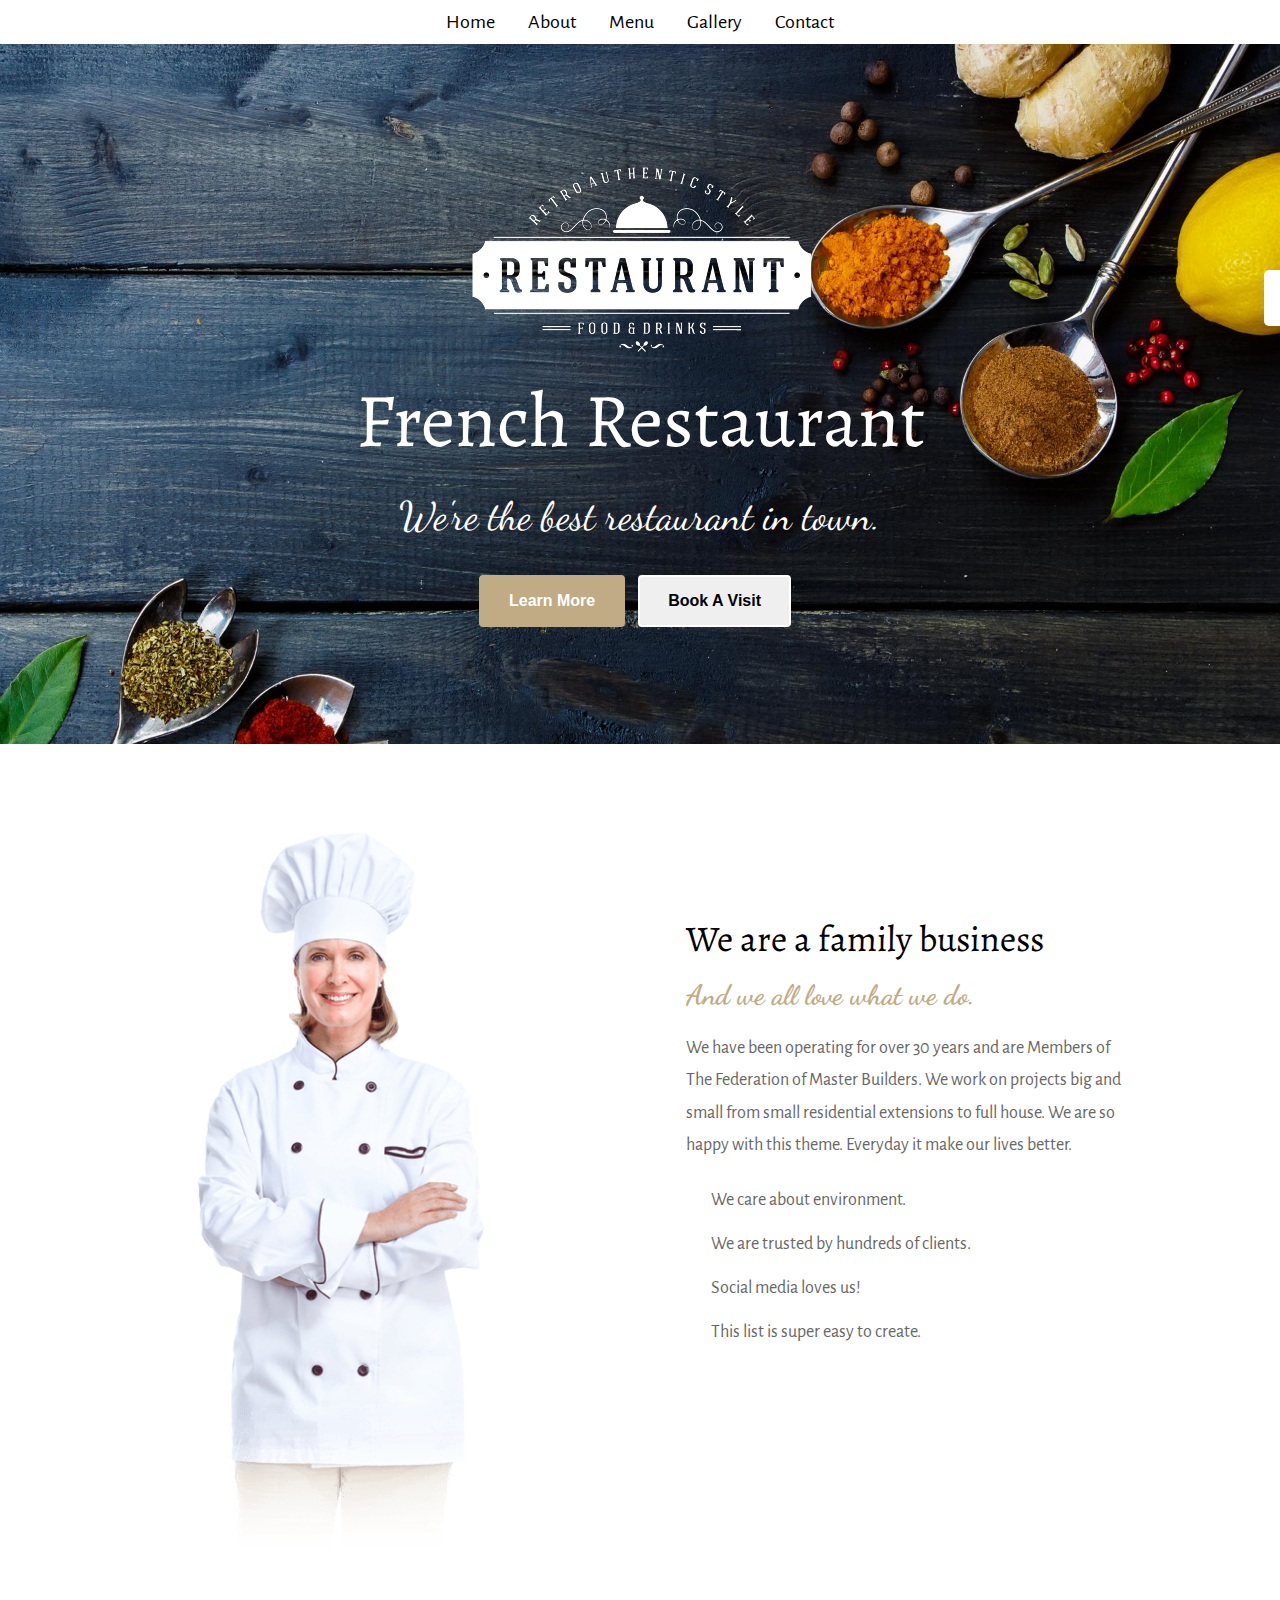
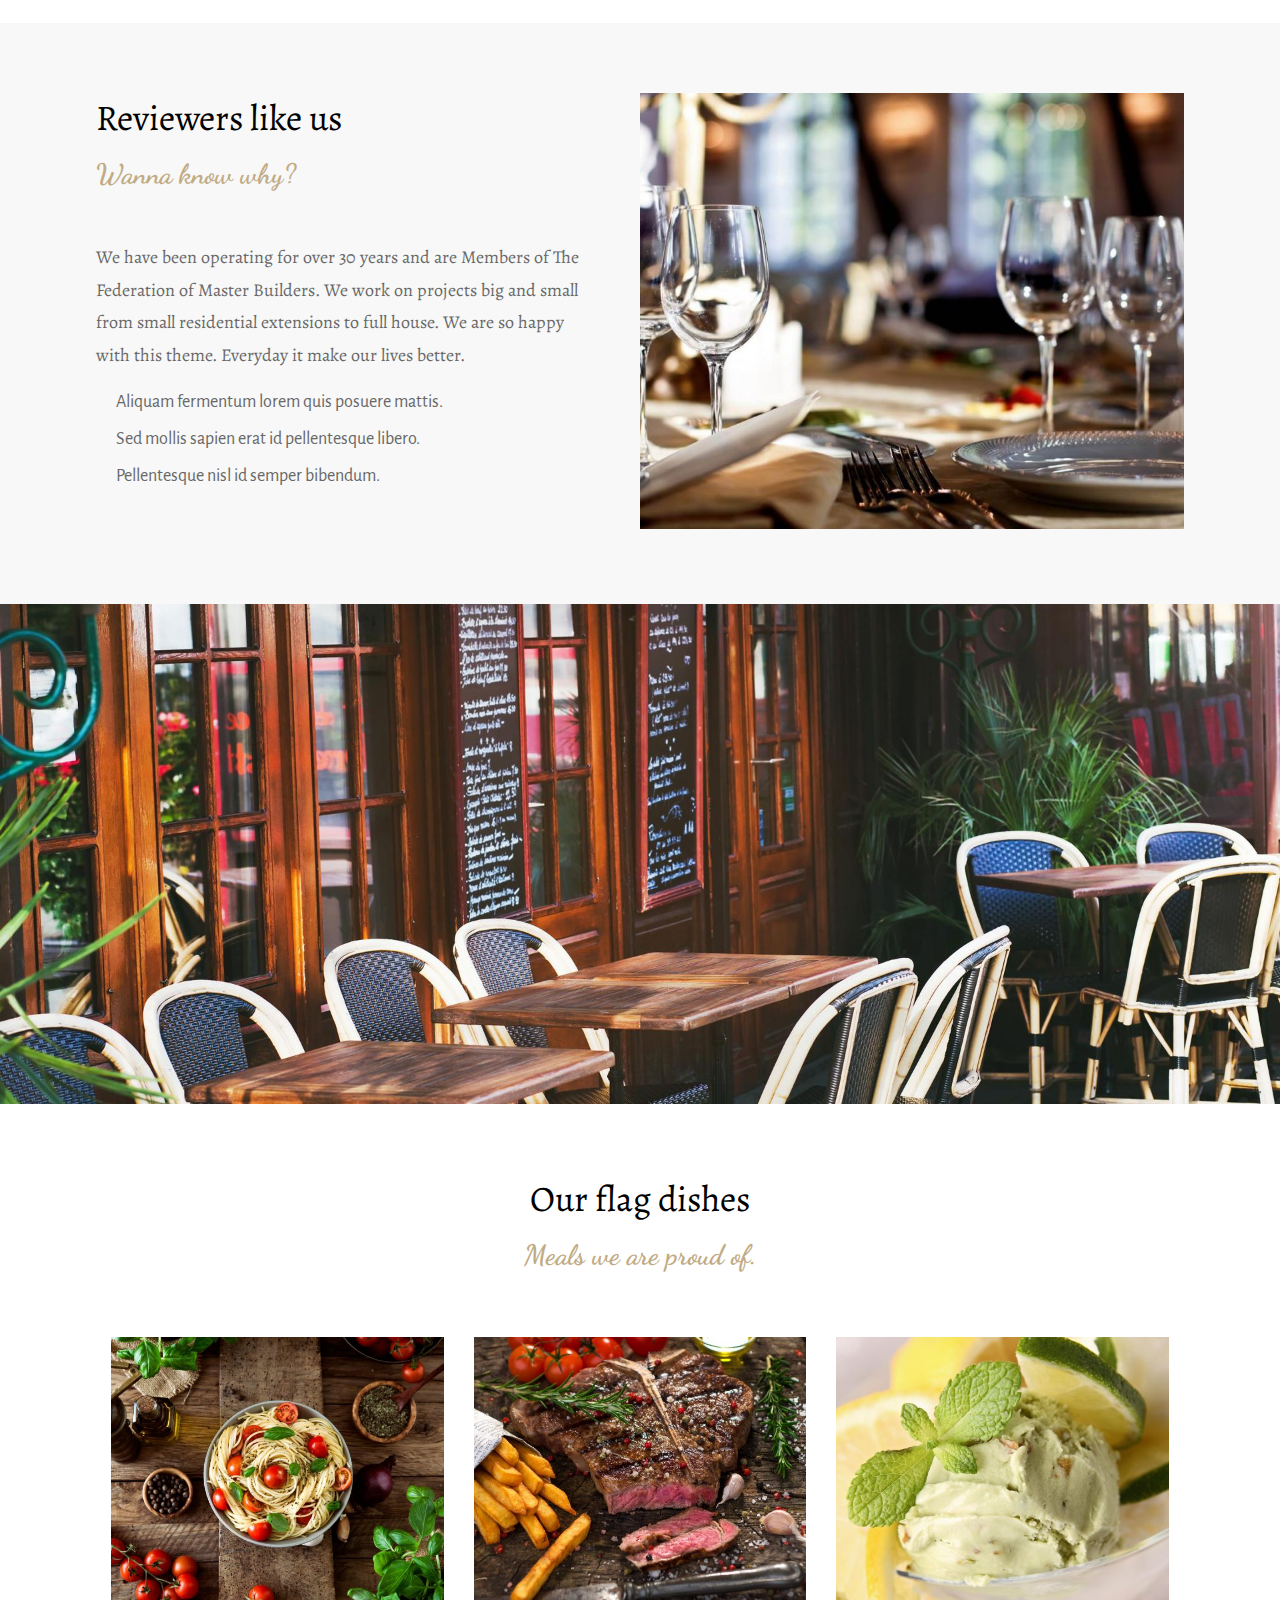
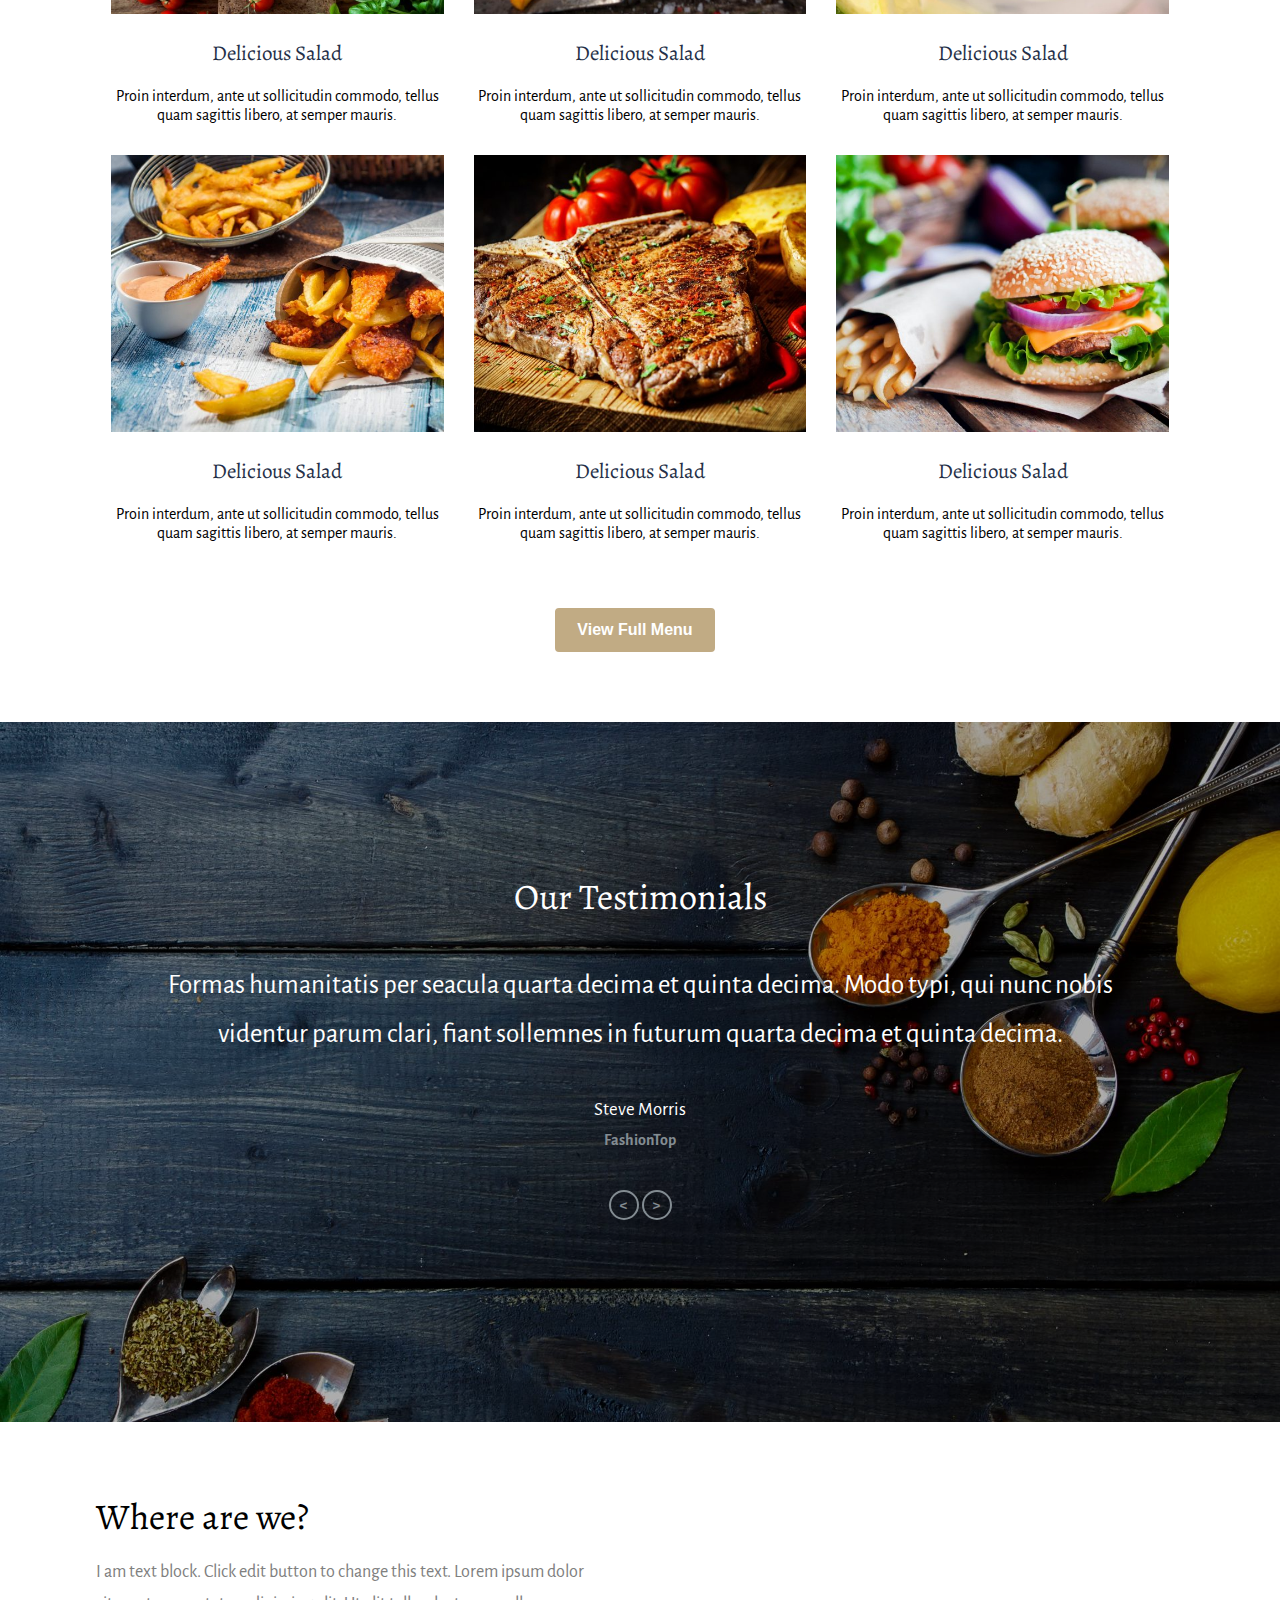
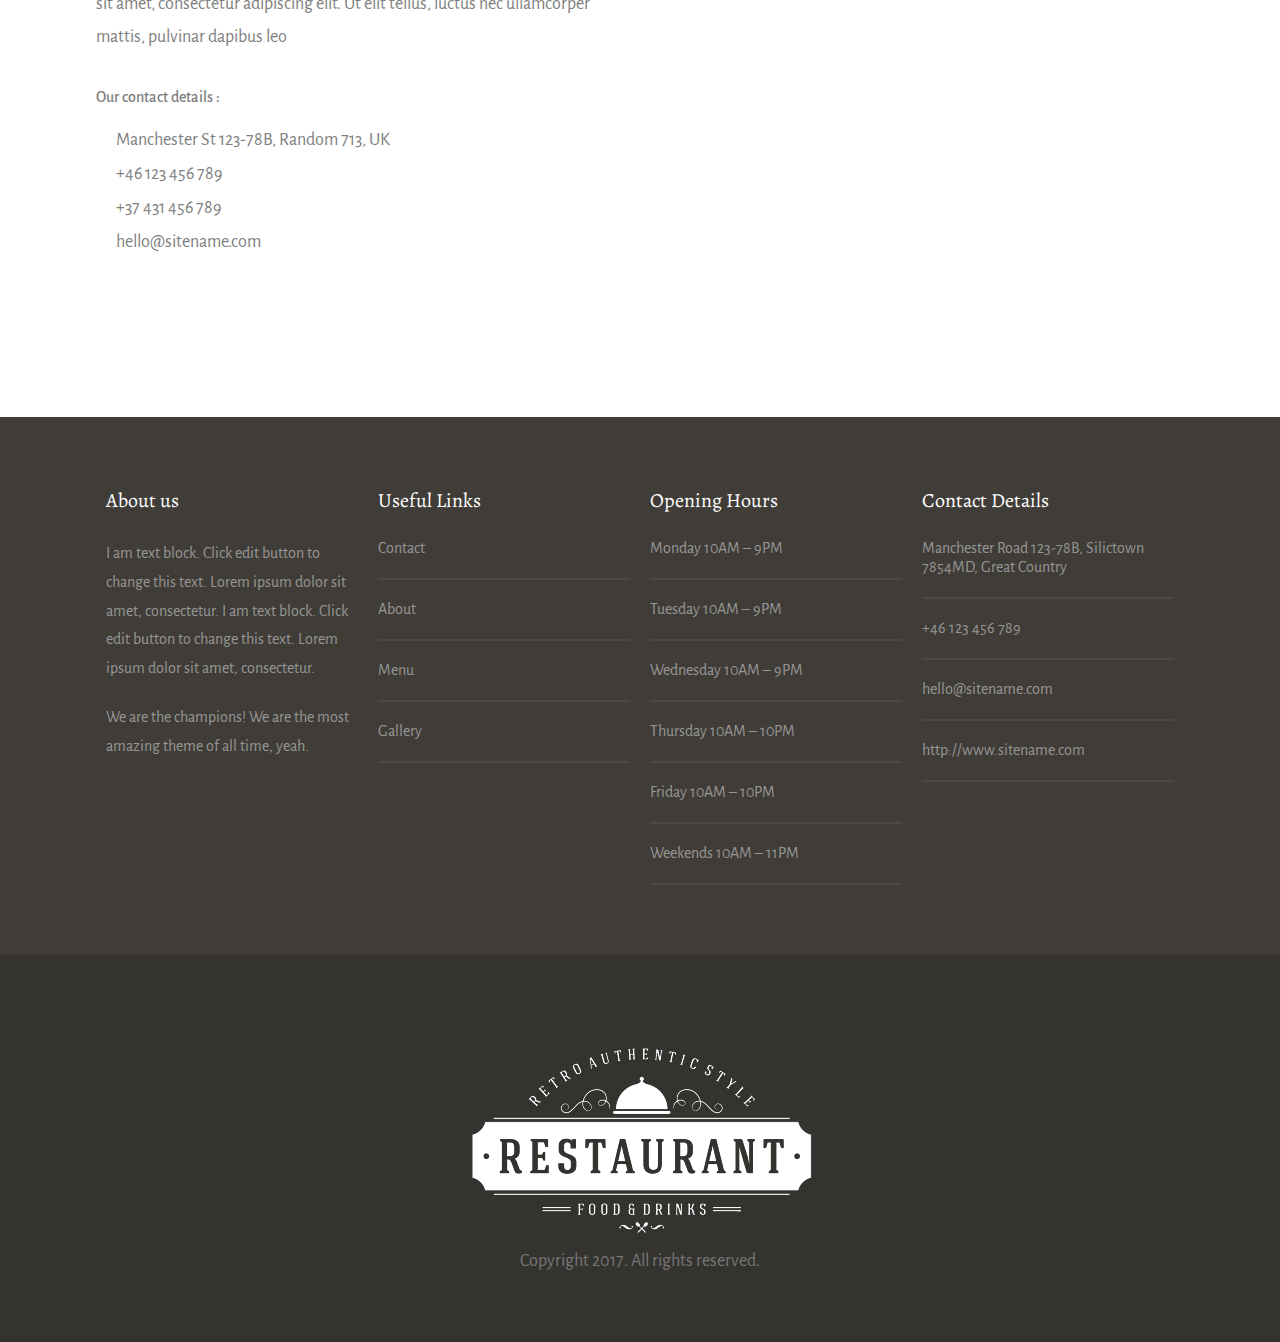
<file: index.html>
<!DOCTYPE html>
<html lang="en">

<head>
    <meta charset="UTF-8">
    <meta http-equiv="X-UA-Compatible" content="IE=edge">
    <meta name="viewport" content="width=device-width, initial-scale=1.0">
    <title>Assiginment 5</title>
    <link
        href="https://fonts.googleapis.com/css2?family=Alegreya+Sans:wght@300;400;500;700&family=Alegreya:wght@400;500&family=Dancing+Script:wght@400;500;600&display=swap"
        rel="stylesheet">
    <link rel="stylesheet" href="https://cdnjs.cloudflare.com/ajax/libs/font-awesome/6.1.2/css/all.min.css"
        integrity="sha512-1sCRPdkRXhBV2PBLUdRb4tMg1w2YPf37qatUFeS7zlBy7jJI8Lf4VHwWfZZfpXtYSLy85pkm9GaYVYMfw5BC1A=="
        crossorigin="anonymous" referrerpolicy="no-referrer" />
    <link rel="stylesheet" href="Css/main.css">
</head>

<body>
    <nav>
        <ul>
            <li><a href="index.html">Home</a></li>
            <li><a href="pages/about.html">About</a></li>
            <li><a href="pages/menu.html">Menu</a></li>
            <li><a href="pages/gallery.html">Gallery</a></li>
            <li><a href="pages/contact.html">Contact</a></li>
        </ul>
    </nav>

    <!-- Start options  -->

    <div class="options">
        <i class="fa-solid fa-gears first"></i>
        <br>
        <i class="fa-solid fa-cart-shopping"></i>
    </div>

    <!-- End options  -->

    <!-- Start landing page -->

    <Section class="landpage">
        <div class="content">
            <img src="img/restaurant.png" alt="logo">
            <h1>French Restaurant</h1>
            <p>We're the best restaurant in town.</p>
            <button class="btn btn-1">Learn More</button>
            <button class="btn btn-2">Book A Visit</button>
        </div>
    </Section>

    <!-- End landing page -->
    <!-- Start family business -->

    <section class="family">
        <div class="contaner">
            <div class="image">
                <img src="img/chef-5.png" alt="chef">
            </div>
            <div class="content">
                <h2 class="heading">We are a family business</h2>
                <h3 class="info">And we all love what we do.</h3>
                <p>We have been operating for over 30 years and are Members of The Federation of Master Builders. We
                    work on
                    projects big and small from small residential extensions to full house. We are so happy with this
                    theme.
                    Everyday it make our lives better.</p>
                <ul>
                    <li>
                        <i class="fa-brands fa-envira icon_still"></i>
                        We care about environment.
                    </li>
                    <li>
                        <i class="fa-solid fa-user-group icon_still"></i>
                        We are trusted by hundreds of clients.
                    </li>
                    <li>
                        <i class="fa-solid fa-heart icon_still"></i>
                        Social media loves us!
                    </li>
                    <li>
                        <i class="fa-solid fa-check icon_still"></i>
                        This list is super easy to create.
                    </li>
                </ul>
            </div>
            <div class="clr"></div>
        </div>
    </section>

    <!-- End family business -->

    <!-- Start Reviewers -->

    <section class="reviewers">
        <div class="contaner">
            <div class="content">
                <h2 class="heading">Reviewers like us</h2>
                <h3 class="info">Wanna know why?</h3>
                <p>We have been operating for over 30 years and are Members of The Federation of Master Builders. We
                    work on
                    projects big and small from small residential extensions to full house. We are so happy with this
                    theme.
                    Everyday it make our lives better.</p>
                <ul>
                    <li><i class="fa-solid fa-thumbs-up"></i>
                        Aliquam fermentum lorem quis posuere mattis.</li>
                    <li><i class="fa-solid fa-thumbs-up"></i>
                        Sed mollis sapien erat id pellentesque libero.</li>
                    <li><i class="fa-solid fa-thumbs-up"></i>
                        Pellentesque nisl id semper bibendum.</li>
                </ul>
            </div>
            <div class="image">
                <img src="img/6-800x640.jpg" alt="photo-glass">
            </div>
            <div class="clr"></div>
        </div>
    </section> 

    <!-- End Reviewers -->

    <!-- Start banar  -->

    <div class="banar"></div>

    <!-- End banar  -->

    <!-- Start Our flag dishes -->
    <section class="dishes">
        <div class="contaner">
            <h2 class="heading">Our flag dishes</h2>
            <h3 class="info">Meals we are proud of.</h3>
            <div class="cards">
                <div class="card">
                    <img src="img/card-1.jpg" alt="">
                    <h3>Delicious Salad</h3>
                    <p>Proin interdum, ante ut sollicitudin commodo, tellus quam sagittis libero, at semper mauris.</p>
                </div>
                <div class="card">
                    <img src="img/card-2.jpg" alt="">
                    <h3>Delicious Salad</h3>
                    <p>Proin interdum, ante ut sollicitudin commodo, tellus quam sagittis libero, at semper mauris.</p>
                </div>
                <div class="card">
                    <img src="img/card-3.jpg" alt="">
                    <h3>Delicious Salad</h3>
                    <p>Proin interdum, ante ut sollicitudin commodo, tellus quam sagittis libero, at semper mauris.</p>
                </div>
                <div class="card">
                    <img src="img/card-4.jpg" alt="">
                    <h3>Delicious Salad</h3>
                    <p>Proin interdum, ante ut sollicitudin commodo, tellus quam sagittis libero, at semper mauris.</p>
                </div>
                <div class="card">
                    <img src="img/card-5.jpg" alt="">
                    <h3>Delicious Salad</h3>
                    <p>Proin interdum, ante ut sollicitudin commodo, tellus quam sagittis libero, at semper mauris.</p>
                </div>
                <div class="card">
                    <img src="img/card-6.jpg" alt="">
                    <h3>Delicious Salad</h3>
                    <p>Proin interdum, ante ut sollicitudin commodo, tellus quam sagittis libero, at semper mauris.</p>
                </div>
                <div class="clr"></div>
            </div>
            <button class="btn btn-1"> View Full Menu</button>
        </div>
    </section> 

    <!-- End Our flag dishes -->

    <!-- Start Our Testimonials -->

    <div class="Testimonials">
        <div class="over">
            <div class="content">
                <h2 class="heading">Our Testimonials</h2>
                <p>Formas humanitatis per seacula quarta decima et quinta decima. Modo typi, qui nunc nobis videntur
                    parum
                    clari, fiant sollemnes in futurum quarta decima et quinta decima.</p>
                <h3>Steve Morris</h3>
                <h4>FashionTop</h4>
                <button class="btn-arrow">&lt;</button>
                <button class="btn-arrow">&gt;</button>
            </div>
        </div>
    </div>

    <!-- End Our Testimonials -->

    <!-- Start Where are we? -->
    <section class="contact_information">
        <div class="contaner">
            <div class="content">
                <h2 class="heading">Where are we?</h2>
                <p>I am text block. Click edit button to change this text. Lorem ipsum dolor sit amet, consectetur
                    adipiscing elit. Ut elit tellus, luctus nec ullamcorper mattis, pulvinar dapibus leo</p>
                <h5>Our contact details :</h5>
                <ul>
                    <li><i class="fa-solid fa-map icon_still"></i>
                        Manchester St 123-78B, Random 713, UK</li>
                    <li><i class="fa-solid fa-phone icon_still"></i>
                        +46 123 456 789</li>
                    <li><i class="fa-solid fa-headphones icon_still"></i>
                        +37 431 456 789</li>
                    <li><i class="fa-solid fa-envelope icon_still"></i>
                        hello@sitename.com</li>
                </ul>
            </div>
            <iframe
                src="https://www.google.com/maps/embed?pb=!1m18!1m12!1m3!1d13809.662116853971!2d31.194052329539442!3d30.082283659894898!2m3!1f0!2f0!3f0!3m2!1i1024!2i768!4f13.1!3m3!1m2!1s0x1458410bf577e239%3A0x17a577479ec6487e!2sImbabah%2C%20Al%20Munirah%2C%20Imbaba%2C%20Giza%20Governorate!5e0!3m2!1sen!2seg!4v1658286059832!5m2!1sen!2seg"
                height="450" style="border:0;" allowfullscreen="" loading="lazy"
                referrerpolicy="no-referrer-when-downgrade">
            </iframe>
            <div class="clr"></div>
        </div>
    </section> 

    <!-- End Where are we? -->

    <!-- Start Footer -->

    <section class="footer-1">
        <div class="contaner">
            <div class="boxes">
                <div class="box">
                    <h4>About us</h4>
                    <p>I am text block. Click edit button to change this text. Lorem ipsum dolor sit amet, consectetur.
                        I am text block. Click edit button to change this text. Lorem ipsum dolor sit amet, consectetur.
                    </p>
                    <p>We are the champions! We are the most amazing theme of all time, yeah.</p>
                </div>
                <div class="box">
                    <h4>Useful Links</h4>
                    <ul>
                        <li>Contact</li>
                        <hr>
                        <li>About</li>
                        <hr>
                        <li>Menu</li>
                        <hr>
                        <li>Gallery</li>
                        <hr>
                    </ul>
                </div>
                <div class="box">
                    <h4>Opening Hours</h4>
                    <ul>
                        <li>Monday 10AM – 9PM</li>
                        <hr>
                        <li>Tuesday 10AM – 9PM</li>
                        <hr>
                        <li>Wednesday 10AM – 9PM</li>
                        <hr>
                        <li>Thursday 10AM – 10PM</li>
                        <hr>
                        <li>Friday 10AM – 10PM</li>
                        <hr>
                        <li>Weekends 10AM – 11PM</li>
                        <hr>
                    </ul>
                </div>
                <div class="box">
                    <h4>Contact Details</h4>
                    <ul>
                        <li>Manchester Road 123-78B, Silictown 7854MD, Great Country
                        </li>
                        <hr>
                        <li>+46 123 456 789
                        </li>
                        <hr>
                        <li>hello@sitename.com</li>
                        <hr>
                        <li>http://www.sitename.com</li>
                        <hr>
                    </ul>
                </div>
                <div class="clr"></div>
            </div>
        </div>
    </section>

    <Section class="footer-2">
        <div class="content">
            <img src="img/restaurant.png" alt="">
            <p>Copyright 2017. All rights reserved.</p>
        </div>
    </Section>

    <!-- End Footer -->
</body>

</html>
</file>
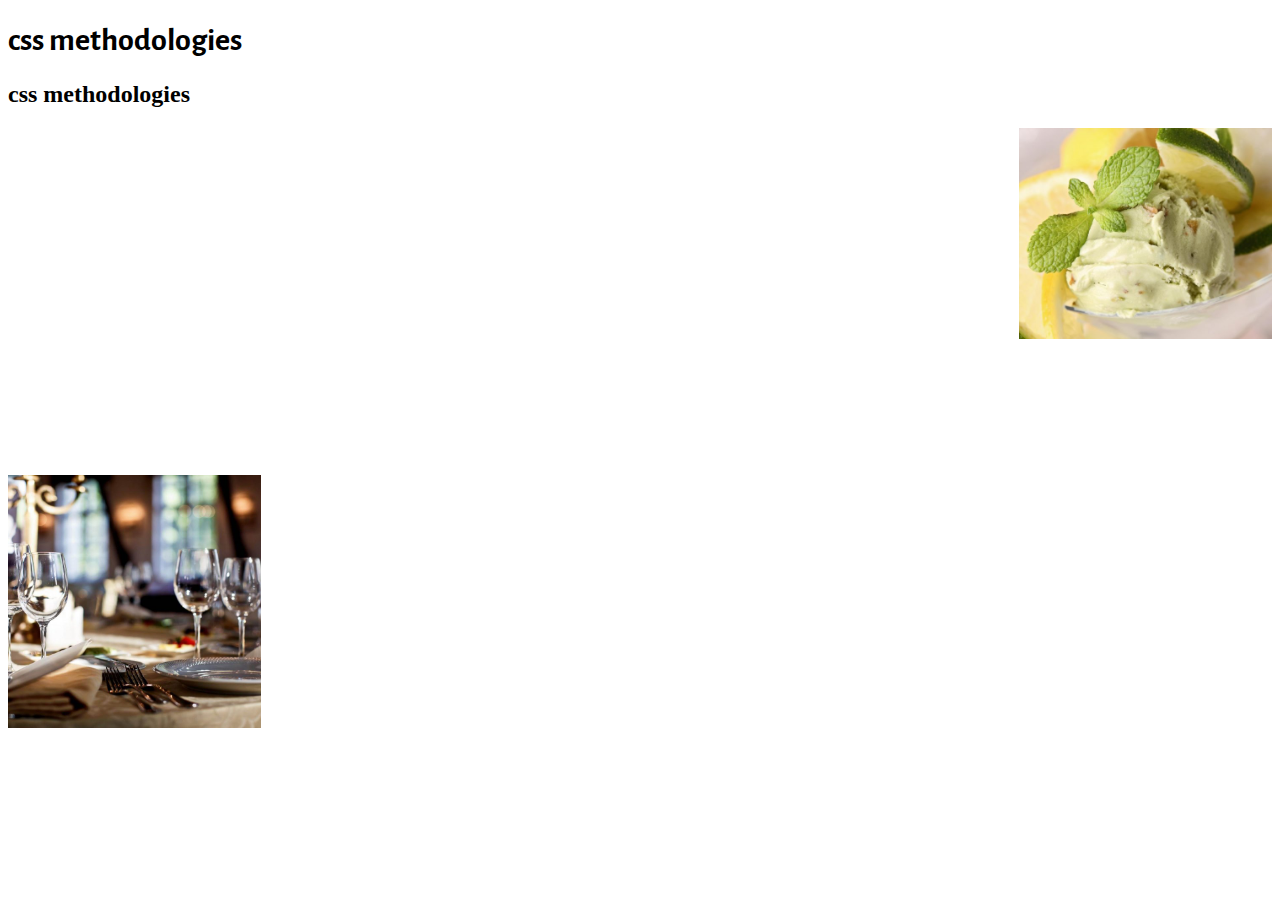
<file: Search/index.html>
<!DOCTYPE html>
<html lang="en">
<head>
    <meta charset="UTF-8">
    <meta http-equiv="X-UA-Compatible" content="IE=edge">
    <meta name="viewport" content="width=device-width, initial-scale=1.0">
    <title>Search 5</title>
    <link rel="stylesheet" href="css.css">
</head>
<body>
    <h1 class="heading"> css methodologies</h1>
    <h2 class="heading--2"> css methodologies</h2>

    <div class="test-background"></div>
</body>
</html>
</file>
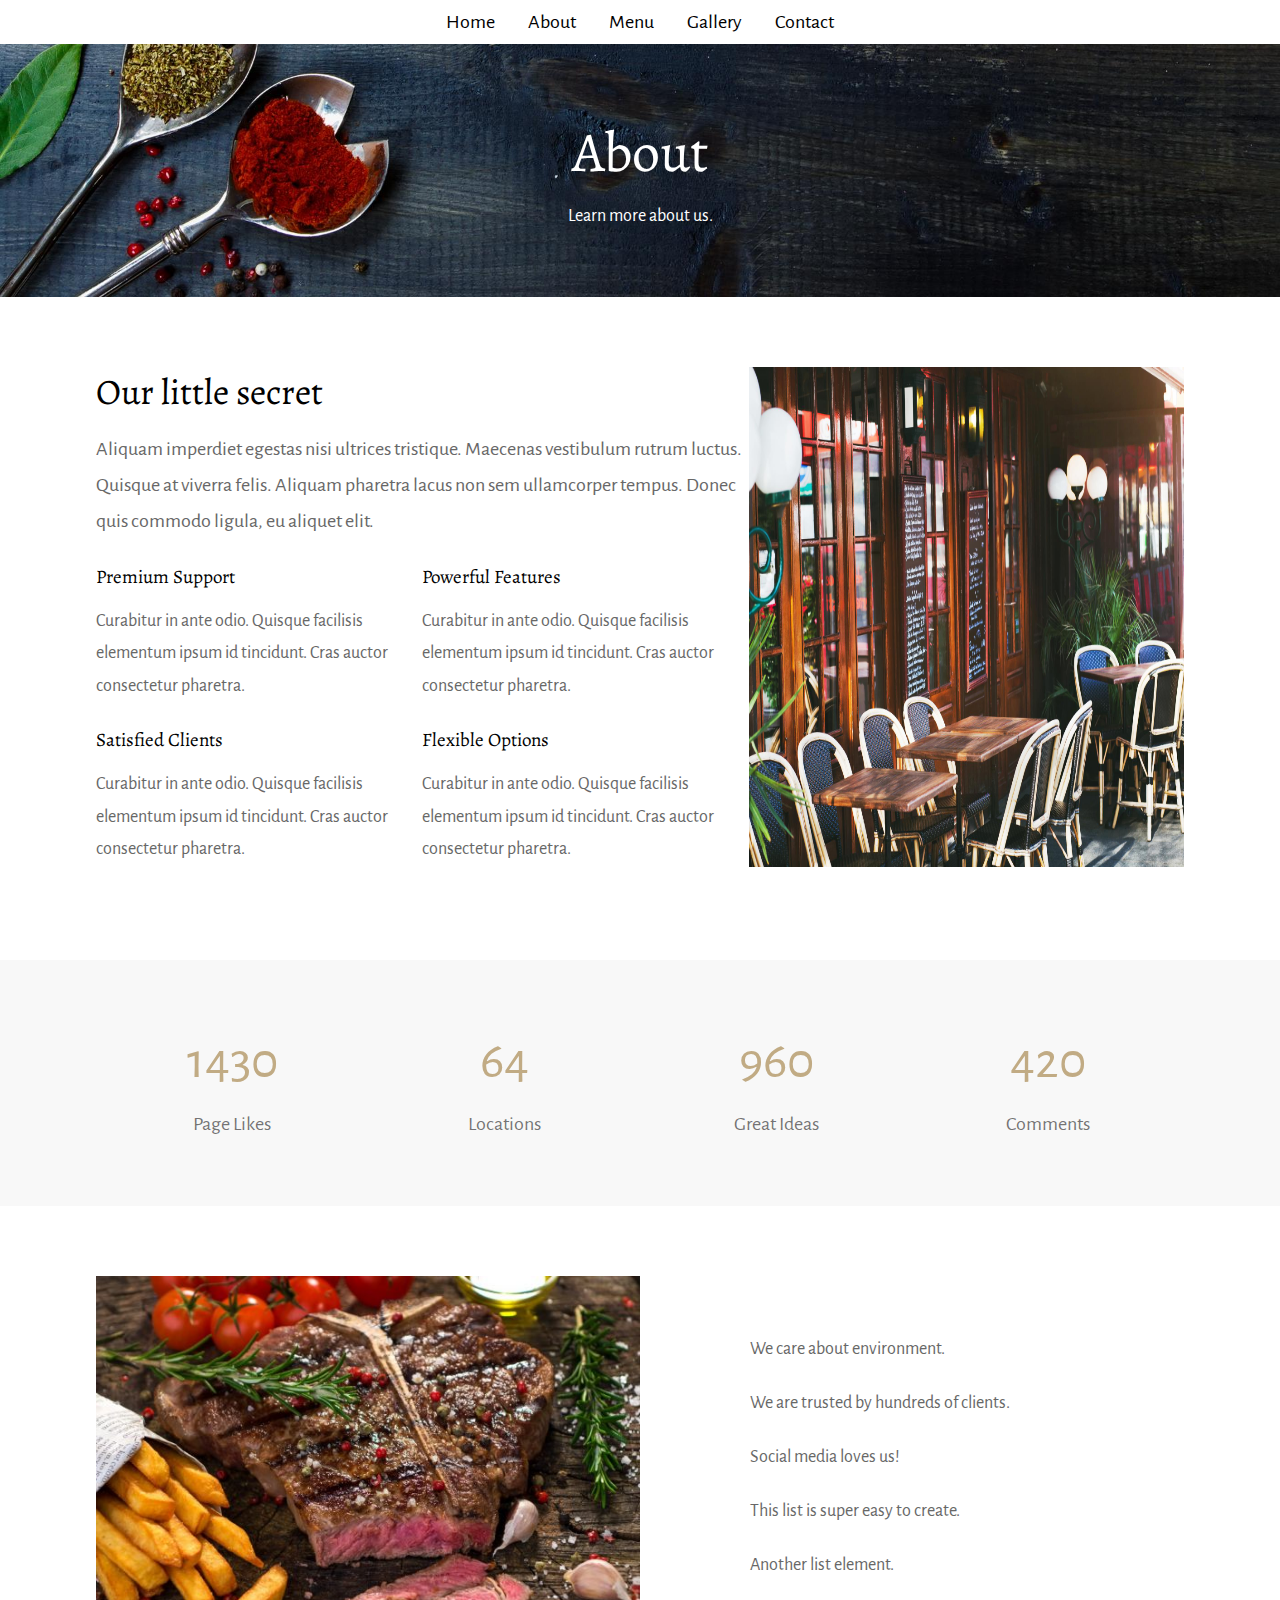
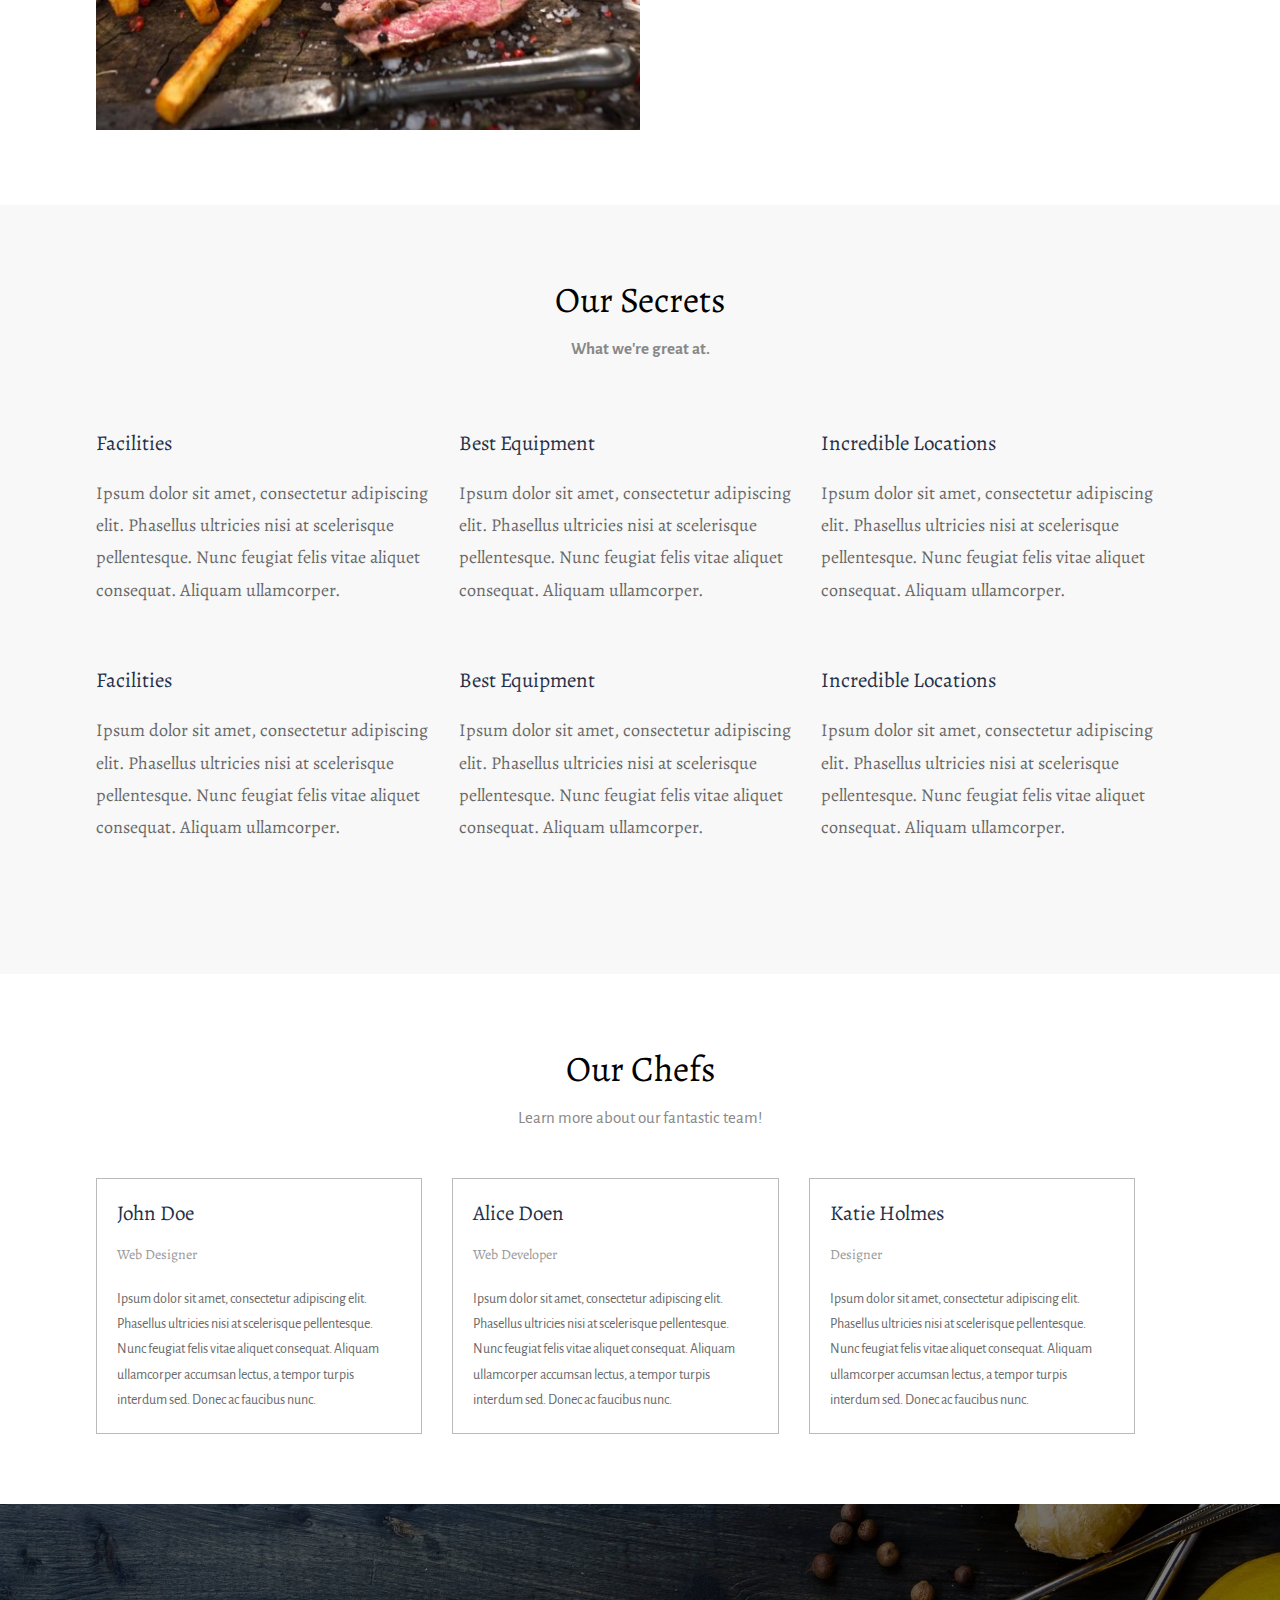
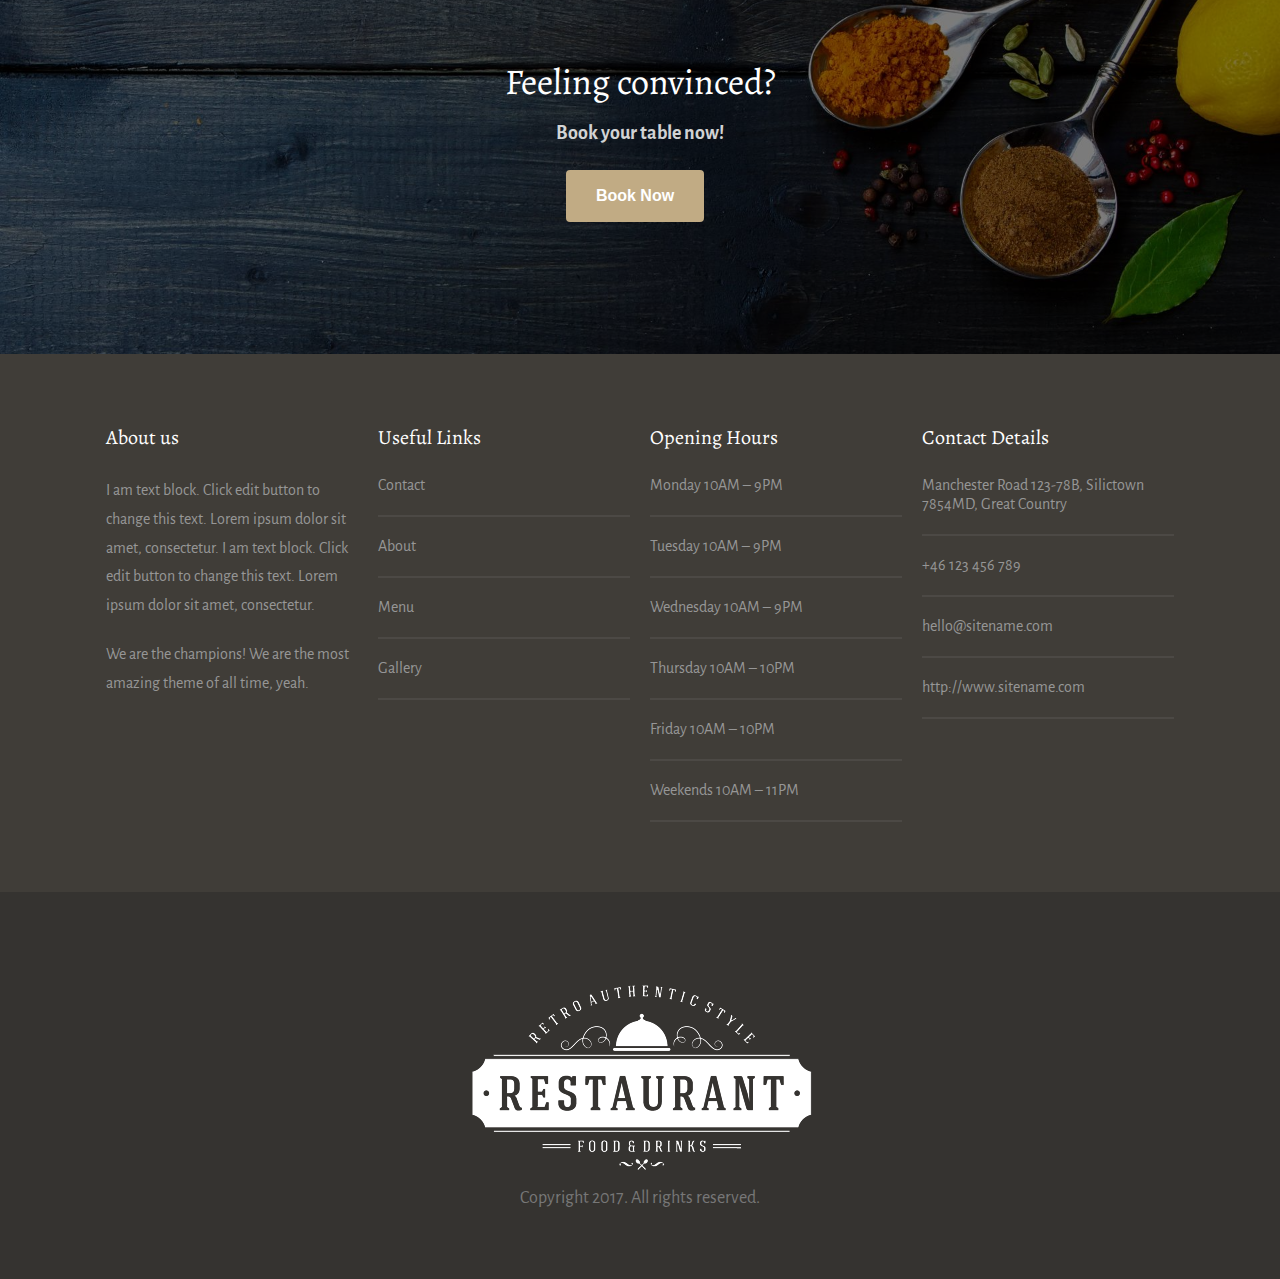
<file: pages/about.html>
<!DOCTYPE html>
<html lang="en">

<head>
    <meta charset="UTF-8">
    <meta http-equiv="X-UA-Compatible" content="IE=edge">
    <meta name="viewport" content="width=device-width, initial-scale=1.0">
    <title>About</title>
    <link
    href="https://fonts.googleapis.com/css2?family=Alegreya+Sans:wght@300;400;500;700&family=Alegreya:wght@400;500&family=Dancing+Script:wght@400;500;600&display=swap"
    rel="stylesheet">
    <link rel="stylesheet" href="https://cdnjs.cloudflare.com/ajax/libs/font-awesome/6.1.2/css/all.min.css"
        integrity="sha512-1sCRPdkRXhBV2PBLUdRb4tMg1w2YPf37qatUFeS7zlBy7jJI8Lf4VHwWfZZfpXtYSLy85pkm9GaYVYMfw5BC1A=="
        crossorigin="anonymous" referrerpolicy="no-referrer" />
    <link rel="stylesheet" href="../Css/main.css">
</head>

<body>
    <nav>
        <ul>
            <li><a href="../index.html">Home</a></li>
            <li><a href="about.html">About</a></li>
            <li><a href="menu.html">Menu</a></li>
            <li><a href="gallery.html">Gallery</a></li>
            <li><a href="contact.html">Contact</a></li>
        </ul>
    </nav>

    <!-- Start about  -->

    <Section class="about">
        <div class="content">
            <h1 class="heading">About</h1>
            <p>Learn more about us.</p>
        </div>
    </Section>

    <!-- Start about  -->

    <!-- Start Our little secret -->

    <section class="secret">
        <div class="contaner">
            <div class="content">
                <h2 class="heading">Our little secret</h2>
                <p>Aliquam imperdiet egestas nisi ultrices tristique. Maecenas vestibulum rutrum luctus. Quisque at
                    viverra felis. Aliquam pharetra lacus non sem ullamcorper tempus. Donec quis commodo ligula, eu
                    aliquet elit.</p>
                <div class="boxes">
                    <div class="box">
                        <h3>Premium Support</h3>
                        <p>Curabitur in ante odio. Quisque facilisis elementum ipsum id tincidunt. Cras auctor
                            consectetur pharetra.</p>
                    </div>
                    <div class="box">
                        <h3>Powerful Features</h3>
                        <p>Curabitur in ante odio. Quisque facilisis elementum ipsum id tincidunt. Cras auctor
                            consectetur pharetra.</p>
                    </div>
                    <div class="box">
                        <h3>Satisfied Clients</h3>
                        <p>Curabitur in ante odio. Quisque facilisis elementum ipsum id tincidunt. Cras auctor
                            consectetur pharetra.</p>
                    </div>
                    <div class="box">
                        <h3>Flexible Options</h3>
                        <p>Curabitur in ante odio. Quisque facilisis elementum ipsum id tincidunt. Cras auctor
                            consectetur pharetra.</p>
                    </div>
                    <div class="clr"></div>
                </div>
            </div>
            <img src="../img/shutterstock_280369721.jpg" alt="">
            <div class="clr"></div>
        </div>
    </section>

    <!-- End Our little secret -->

    <!-- Start Numbers -->

    <section class="numbers">
        <div class="contaner">
            <div class="box">
                <h2>1430</h2>
                <p>Page Likes</p>
            </div>
            <div class="box">
                <h2>64</h2>
                <p>Locations</p>
            </div>
            <div class="box">
                <h2>960</h2>
                <p>Great Ideas</p>
            </div>
            <div class="box">
                <h2>420</h2>
                <p>Comments</p>
            </div>
            <div class="clr"></div>
        </div>
    </section>

    <!-- End Numbers -->

    <!-- Start Features -->

    <section class="features">
        <div class="contaner">
            <img src="../img/card-2.jpg" alt="">
            <div class="content">
                <ul>
                    <li><i class="fa-brands fa-envira icon_still"></i>We care about environment.</li>
                    <li><i class="fa-solid fa-user-group icon_still"></i>
                        We are trusted by hundreds of clients.</li>
                    <li><i class="fa-solid fa-heart icon_still"></i>
                        Social media loves us!</li>
                    <li><i class="fa-solid fa-check icon_still"></i>
                        This list is super easy to create.</li>
                    <li><i class="fa-solid fa-check icon_still"></i>
                        Another list element.</li>
                </ul>
            </div>
            <div class="clr"></div>
        </div>
    </section>

    <!-- End Features -->

    <!-- Start Our Secrets -->

    <section class="our_secrets">
        <div class="contaner">
            <h2 class="heading">Our Secrets</h2>
            <h4>What we're great at.</h4>
            <div class="boxes">
                <div class="box">
                    <h2>Facilities</h2>
                    <p>Ipsum dolor sit amet, consectetur adipiscing elit. Phasellus ultricies nisi at scelerisque
                        pellentesque. Nunc feugiat felis vitae aliquet consequat. Aliquam ullamcorper.</p>
                </div>
                <div class="box">
                    <h2>Best Equipment</h2>
                    <p>Ipsum dolor sit amet, consectetur adipiscing elit. Phasellus ultricies nisi at scelerisque
                        pellentesque. Nunc feugiat felis vitae aliquet consequat. Aliquam ullamcorper.</p>
                </div>
                <div class="box">
                    <h2>Incredible Locations</h2>
                    <p>Ipsum dolor sit amet, consectetur adipiscing elit. Phasellus ultricies nisi at scelerisque
                        pellentesque. Nunc feugiat felis vitae aliquet consequat. Aliquam ullamcorper.</p>
                </div>
                <div class="box">
                    <h2>Facilities</h2>
                    <p>Ipsum dolor sit amet, consectetur adipiscing elit. Phasellus ultricies nisi at scelerisque
                        pellentesque. Nunc feugiat felis vitae aliquet consequat. Aliquam ullamcorper.</p>
                </div>
                <div class="box">
                    <h2>Best Equipment</h2>
                    <p>Ipsum dolor sit amet, consectetur adipiscing elit. Phasellus ultricies nisi at scelerisque
                        pellentesque. Nunc feugiat felis vitae aliquet consequat. Aliquam ullamcorper.</p>
                </div>
                <div class="box">
                    <h2>Incredible Locations</h2>
                    <p>Ipsum dolor sit amet, consectetur adipiscing elit. Phasellus ultricies nisi at scelerisque
                        pellentesque. Nunc feugiat felis vitae aliquet consequat. Aliquam ullamcorper.</p>
                </div>
                <div class="clr"></div>
            </div>
        </div>
    </section>

    <!-- End Our Secrets -->

    <!-- Start Chefs  -->

    <section class="chefs">
        <div class="contaner">
            <h2 class="heading">Our Chefs</h2>
            <h3>Learn more about our fantastic team!</h3>
            <div class="boxes">
                <div class="box">
                    <h4>John Doe</h4>
                    <p class="title">Web Designer</p>
                    <p>Ipsum dolor sit amet, consectetur adipiscing elit. Phasellus ultricies nisi at scelerisque
                        pellentesque. Nunc feugiat felis vitae aliquet consequat. Aliquam ullamcorper accumsan lectus, a
                        tempor turpis interdum sed. Donec ac faucibus nunc.</p>
                </div>
                <div class="box">
                    <h4>Alice Doen</h4>
                    <p class="title">Web Developer</p>
                    <p>Ipsum dolor sit amet, consectetur adipiscing elit. Phasellus ultricies nisi at scelerisque
                        pellentesque. Nunc feugiat felis vitae aliquet consequat. Aliquam ullamcorper accumsan lectus, a
                        tempor turpis interdum sed. Donec ac faucibus nunc.</p>
                </div>
                <div class="box">
                    <h4>Katie Holmes</h4>
                    <p class="title">Designer</p>
                    <p>Ipsum dolor sit amet, consectetur adipiscing elit. Phasellus ultricies nisi at scelerisque
                        pellentesque. Nunc feugiat felis vitae aliquet consequat. Aliquam ullamcorper accumsan lectus, a
                        tempor turpis interdum sed. Donec ac faucibus nunc.</p>
                </div>
                <div class="clr"></div>
            </div>
        </div>
    </section>

    <!-- End Chefs  -->

    <!-- Start convinced  -->

    <div class="convinced">
        <div class="over">
            <div class="content">
                <h2 class="heading">Feeling convinced?</h2>
                <h3>Book your table now!</h3>
                <button class="btn btn-1">Book Now</button>
            </div>
        </div>
    </div>

    <!-- End convinced  -->

    <!-- Start Footer -->

    <section class="footer-1">
        <div class="contaner">
            <div class="boxes">
                <div class="box">
                    <h4>About us</h4>
                    <p>I am text block. Click edit button to change this text. Lorem ipsum dolor sit amet, consectetur.
                        I am text block. Click edit button to change this text. Lorem ipsum dolor sit amet, consectetur.
                    </p>
                    <p>We are the champions! We are the most amazing theme of all time, yeah.</p>
                </div>
                <div class="box">
                    <h4>Useful Links</h4>
                    <ul>
                        <li>Contact</li>
                        <hr>
                        <li>About</li>
                        <hr>
                        <li>Menu</li>
                        <hr>
                        <li>Gallery</li>
                        <hr>
                    </ul>
                </div>
                <div class="box">
                    <h4>Opening Hours</h4>
                    <ul>
                        <li>Monday 10AM – 9PM</li>
                        <hr>
                        <li>Tuesday 10AM – 9PM</li>
                        <hr>
                        <li>Wednesday 10AM – 9PM</li>
                        <hr>
                        <li>Thursday 10AM – 10PM</li>
                        <hr>
                        <li>Friday 10AM – 10PM</li>
                        <hr>
                        <li>Weekends 10AM – 11PM</li>
                        <hr>
                    </ul>
                </div>
                <div class="box">
                    <h4>Contact Details</h4>
                    <ul>
                        <li>Manchester Road 123-78B, Silictown 7854MD, Great Country
                        </li>
                        <hr>
                        <li>+46 123 456 789
                        </li>
                        <hr>
                        <li>hello@sitename.com</li>
                        <hr>
                        <li>http://www.sitename.com</li>
                        <hr>
                    </ul>
                </div>
                <div class="clr"></div>
            </div>
        </div>
    </section>

    <Section class="footer-2">
        <div class="content">
            <img src="../img/restaurant.png" alt="">
            <p>Copyright 2017. All rights reserved.</p>
        </div>
    </Section>

    <!-- End Footer -->

</body>

</html>
</file>
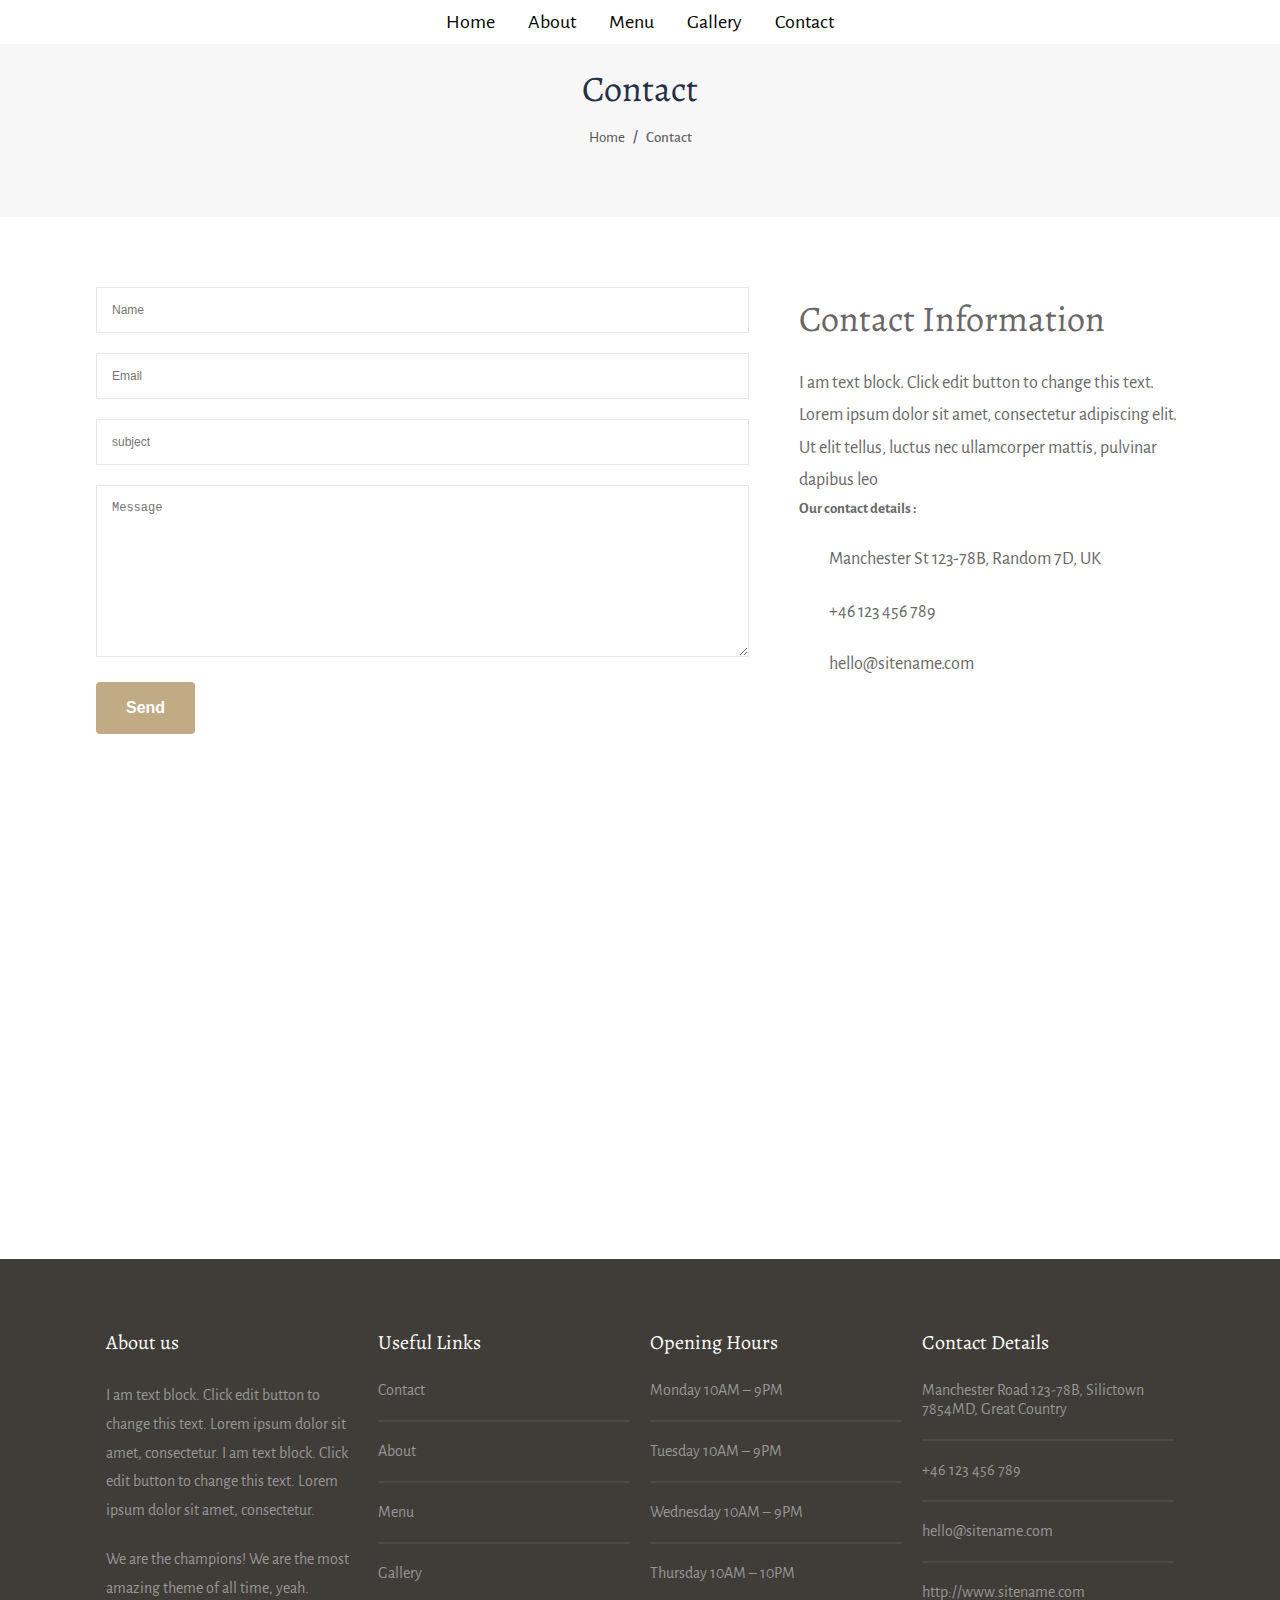
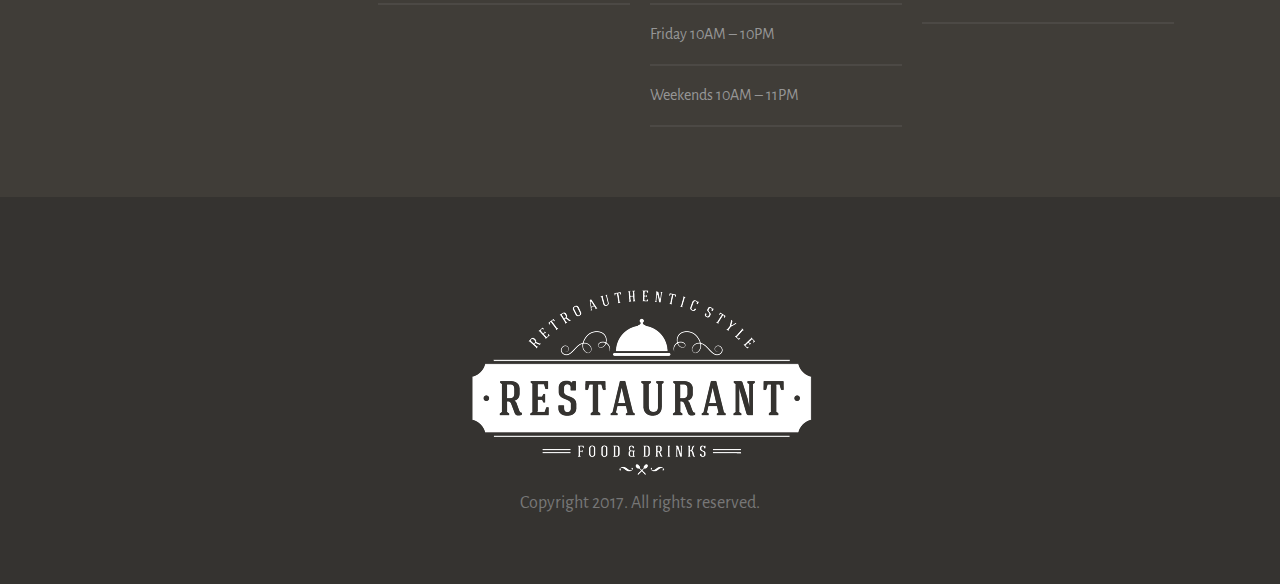
<file: pages/contact.html>
<!DOCTYPE html>
<html lang="en">

<head>
    <meta charset="UTF-8">
    <meta http-equiv="X-UA-Compatible" content="IE=edge">
    <meta name="viewport" content="width=device-width, initial-scale=1.0">
    <title>Contact</title>
    <link rel="stylesheet" href="../Css/main.css">
    <link
        href="https://fonts.googleapis.com/css2?family=Alegreya+Sans:wght@300;400;500;700&family=Alegreya:wght@400;500&family=Dancing+Script:wght@400;500;600&display=swap"
        rel="stylesheet">
</head>

<body>
    <nav>
        <ul>
            <li><a href="../index.html">Home</a></li>
            <li><a href="about.html">About</a></li>
            <li><a href="menu.html">Menu</a></li>
            <li><a href="gallery.html">Gallery</a></li>
            <li><a href="contact.html">Contact</a></li>
        </ul>
    </nav>

    <!-- Start Contact heading -->

    <section class="gallery_heading">
        <div class="content">
            <h2 class="heading">Contact</h2>
            <div class="links">
                <a href="../index.html">Home</a>
                /
                <h3 style="display:inline-block">Contact</h3>
            </div>
        </div>
    </section>

    <!-- End Contact heading -->

    <!-- Start Contact  -->

    <section class="contact">
        <div class="contaner">
            <div class="form">
                <form>
                    <input type="text" placeholder="Name">
                    <input type="email" placeholder="Email">
                    <br>
                    <input type="text" placeholder="subject">
                    <br>
                    <textarea placeholder="Message" id="" cols="30" rows="10"></textarea>
                </form>
                <button class="btn btn-1">Send</button>
            </div>
            <div class="info_contact">
                <h2 class="heading">Contact Information</h2>
                <p>I am text block. Click edit button to change this text. Lorem ipsum dolor sit amet, consectetur
                    adipiscing elit. Ut elit tellus, luctus nec ullamcorper mattis, pulvinar dapibus leo</p>
                <h5>Our contact details :</h5>
                <ul>
                    <li>Manchester St 123-78B, Random 7D, UK</li>
                    <li>+46 123 456 789</li>
                    <li>hello@sitename.com</li>
                </ul>
            </div>
            <div class="clr"></div>
        </div>
    </section>

    <!-- End Contact  -->
    <div class="wide_map">
        <iframe
            src="https://www.google.com/maps/embed?pb=!1m18!1m12!1m3!1d13809.662116853971!2d31.194052329539442!3d30.082283659894898!2m3!1f0!2f0!3f0!3m2!1i1024!2i768!4f13.1!3m3!1m2!1s0x1458410bf577e239%3A0x17a577479ec6487e!2sImbabah%2C%20Al%20Munirah%2C%20Imbaba%2C%20Giza%20Governorate!5e0!3m2!1sen!2seg!4v1658286059832!5m2!1sen!2seg"
            height="450" style="border:0;" allowfullscreen="" loading="lazy"
            referrerpolicy="no-referrer-when-downgrade">
        </iframe>
    </div>

    <!-- Start Footer -->

    <section class="footer-1">
        <div class="contaner">
            <div class="boxes">
                <div class="box">
                    <h4>About us</h4>
                    <p>I am text block. Click edit button to change this text. Lorem ipsum dolor sit amet, consectetur.
                        I am text block. Click edit button to change this text. Lorem ipsum dolor sit amet, consectetur.
                    </p>
                    <p>We are the champions! We are the most amazing theme of all time, yeah.</p>
                </div>
                <div class="box">
                    <h4>Useful Links</h4>
                    <ul>
                        <li>Contact</li>
                        <hr>
                        <li>About</li>
                        <hr>
                        <li>Menu</li>
                        <hr>
                        <li>Gallery</li>
                        <hr>
                    </ul>
                </div>
                <div class="box">
                    <h4>Opening Hours</h4>
                    <ul>
                        <li>Monday 10AM – 9PM</li>
                        <hr>
                        <li>Tuesday 10AM – 9PM</li>
                        <hr>
                        <li>Wednesday 10AM – 9PM</li>
                        <hr>
                        <li>Thursday 10AM – 10PM</li>
                        <hr>
                        <li>Friday 10AM – 10PM</li>
                        <hr>
                        <li>Weekends 10AM – 11PM</li>
                        <hr>
                    </ul>
                </div>
                <div class="box">
                    <h4>Contact Details</h4>
                    <ul>
                        <li>Manchester Road 123-78B, Silictown 7854MD, Great Country
                        </li>
                        <hr>
                        <li>+46 123 456 789
                        </li>
                        <hr>
                        <li>hello@sitename.com</li>
                        <hr>
                        <li>http://www.sitename.com</li>
                        <hr>
                    </ul>
                </div>
                <div class="clr"></div>
            </div>
        </div>
    </section>

    <Section class="footer-2">
        <div class="content">
            <img src="../img/restaurant.png" alt="">
            <p>Copyright 2017. All rights reserved.</p>
        </div>
    </Section>

    <!-- End Footer -->

</body>

</html>
</file>
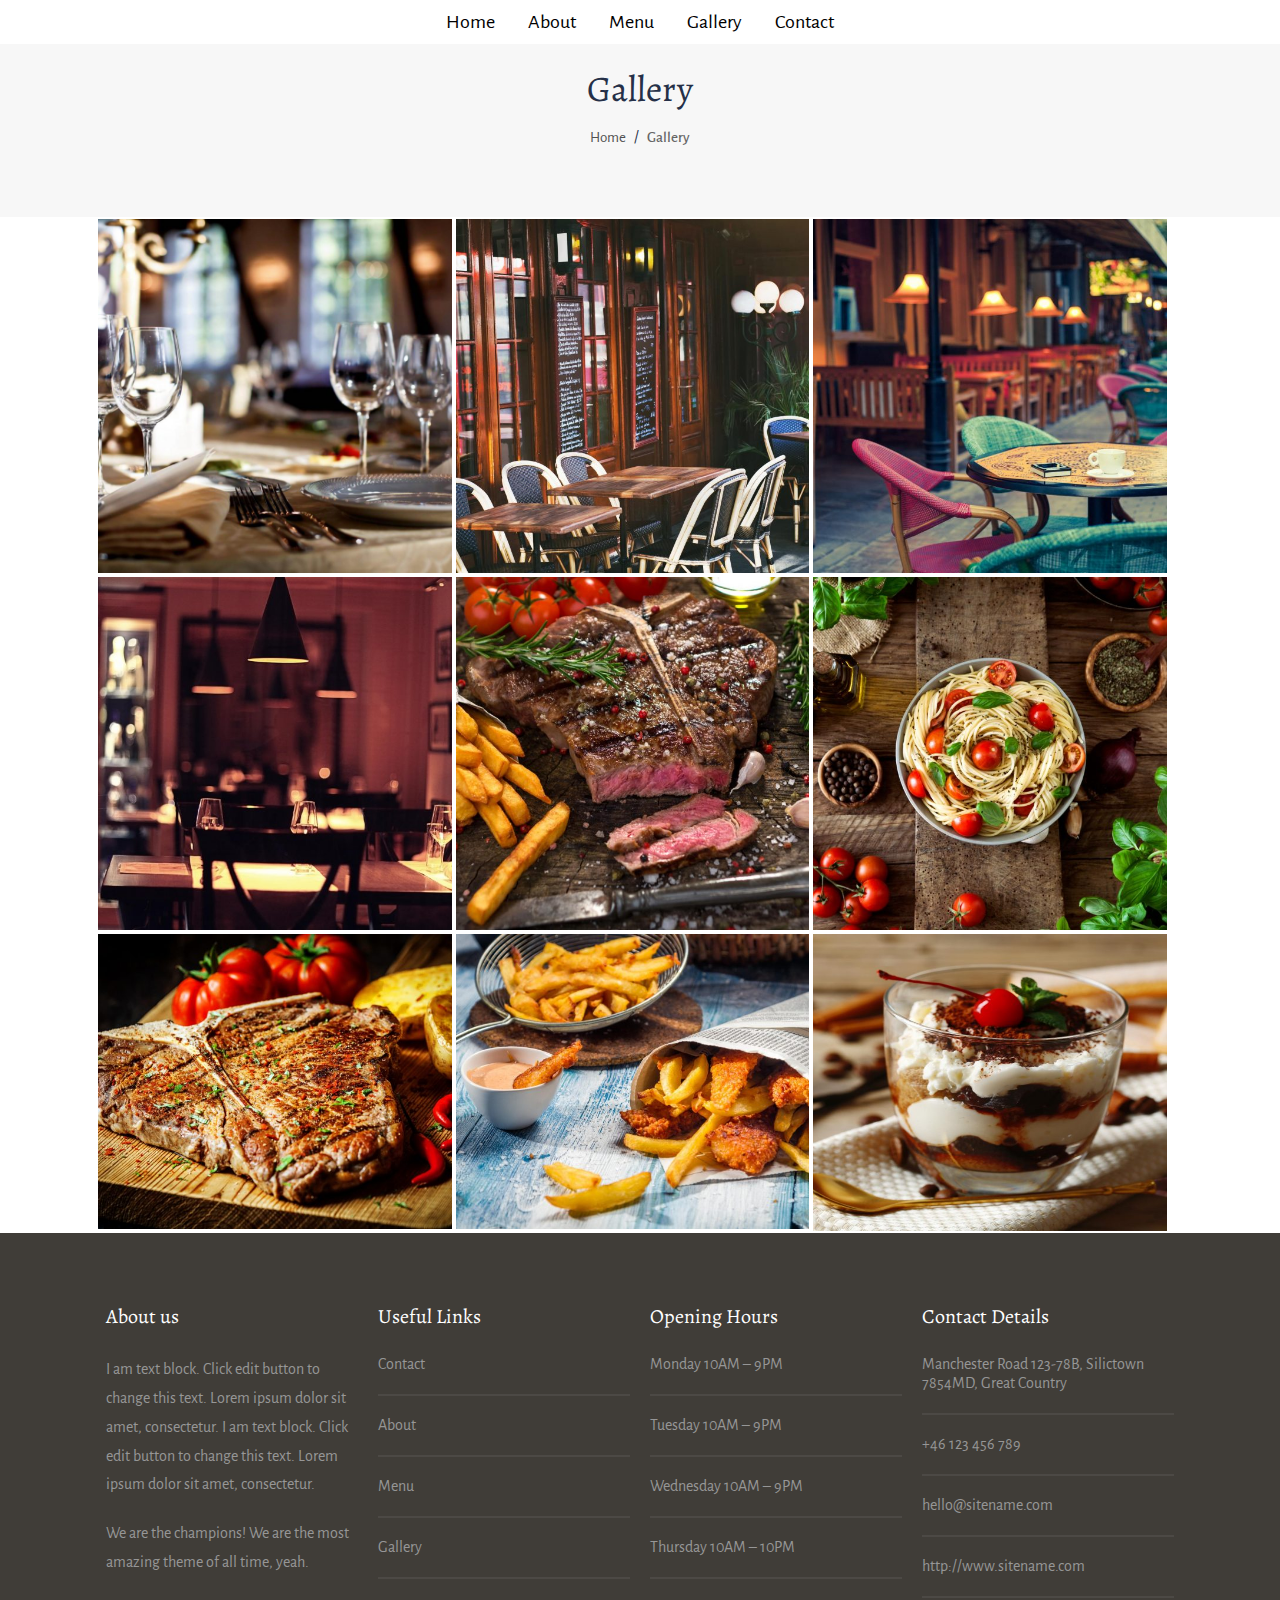
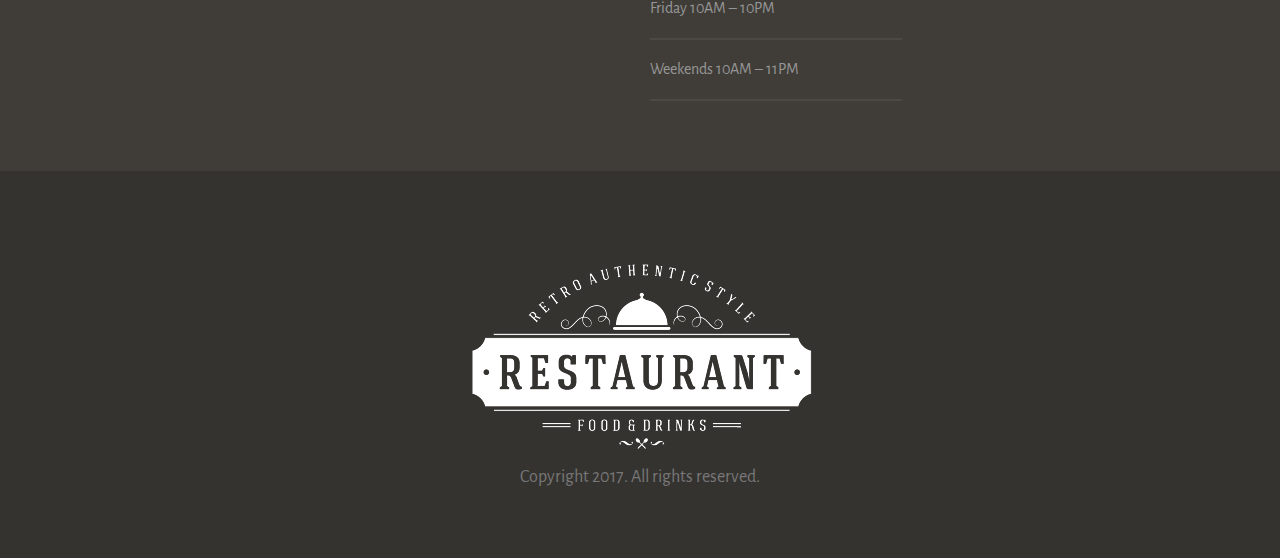
<file: pages/gallery.html>
<!DOCTYPE html>
<html lang="en">

<head>
    <meta charset="UTF-8">
    <meta http-equiv="X-UA-Compatible" content="IE=edge">
    <meta name="viewport" content="width=device-width, initial-scale=1.0">
    <title>Gallery</title>
    <link rel="stylesheet" href="../Css/main.css">
    <link
        href="https://fonts.googleapis.com/css2?family=Alegreya+Sans:wght@300;400;500;700&family=Alegreya:wght@400;500&family=Dancing+Script:wght@400;500;600&display=swap"
        rel="stylesheet">
</head>

<body>
    <nav>
        <ul>
            <li><a href="../index.html">Home</a></li>
            <li><a href="about.html">About</a></li>
            <li><a href="menu.html">Menu</a></li>
            <li><a href="gallery.html">Gallery</a></li>
            <li><a href="contact.html">Contact</a></li>
        </ul>
    </nav>

    <!-- Start Gallery heading -->

    <section class="gallery_heading">
        <div class="content">
            <h2 class="heading">Gallery</h2>
            <div class="links">
                <a href="../index.html">Home</a>
                /
                <h3 style="display:inline-block">Gallery</h3>
            </div>
        </div>
    </section>

    <!-- End Gallery heading -->

    <!-- Start Gallery -->

    <div class="gallery">
        <div class="contaner">
            <img src="../img/6-768x768.jpg" alt="">
            <img src="../img/shutterstock_280369721-600x600.jpg" alt="">
            <img src="../img/shutterstock_122177932-600x600.jpg" alt="">
            <img src="../img/shutterstock_253007830-600x600.jpg" alt="">
            <img src="../img/shutterstock_250474831-600x600.jpg" alt="">
            <img src="../img/shutterstock_268582628-600x600.jpg" alt="">
            <img src="../img/card-5.jpg" alt="">
            <img src="../img/card-4.jpg" alt="">
            <img style="height: 297px !important;" src="../img/shutterstock_255753799-600x600.jpg" alt="">
            <div class="clr"></div>
        </div>
    </div>

    <!-- End Gallery -->


    <!-- Start Footer -->

    <section class="footer-1">
        <div class="contaner">
            <div class="boxes">
                <div class="box">
                    <h4>About us</h4>
                    <p>I am text block. Click edit button to change this text. Lorem ipsum dolor sit amet, consectetur.
                        I am text block. Click edit button to change this text. Lorem ipsum dolor sit amet, consectetur.
                    </p>
                    <p>We are the champions! We are the most amazing theme of all time, yeah.</p>
                </div>
                <div class="box">
                    <h4>Useful Links</h4>
                    <ul>
                        <li>Contact</li>
                        <hr>
                        <li>About</li>
                        <hr>
                        <li>Menu</li>
                        <hr>
                        <li>Gallery</li>
                        <hr>
                    </ul>
                </div>
                <div class="box">
                    <h4>Opening Hours</h4>
                    <ul>
                        <li>Monday 10AM – 9PM</li>
                        <hr>
                        <li>Tuesday 10AM – 9PM</li>
                        <hr>
                        <li>Wednesday 10AM – 9PM</li>
                        <hr>
                        <li>Thursday 10AM – 10PM</li>
                        <hr>
                        <li>Friday 10AM – 10PM</li>
                        <hr>
                        <li>Weekends 10AM – 11PM</li>
                        <hr>
                    </ul>
                </div>
                <div class="box">
                    <h4>Contact Details</h4>
                    <ul>
                        <li>Manchester Road 123-78B, Silictown 7854MD, Great Country
                        </li>
                        <hr>
                        <li>+46 123 456 789
                        </li>
                        <hr>
                        <li>hello@sitename.com</li>
                        <hr>
                        <li>http://www.sitename.com</li>
                        <hr>
                    </ul>
                </div>
                <div class="clr"></div>
            </div>
        </div>
    </section>

    <Section class="footer-2">
        <div class="content">
            <img src="../img/restaurant.png" alt="">
            <p>Copyright 2017. All rights reserved.</p>
        </div>
    </Section>

    <!-- End Footer -->

</body>

</html>
</file>
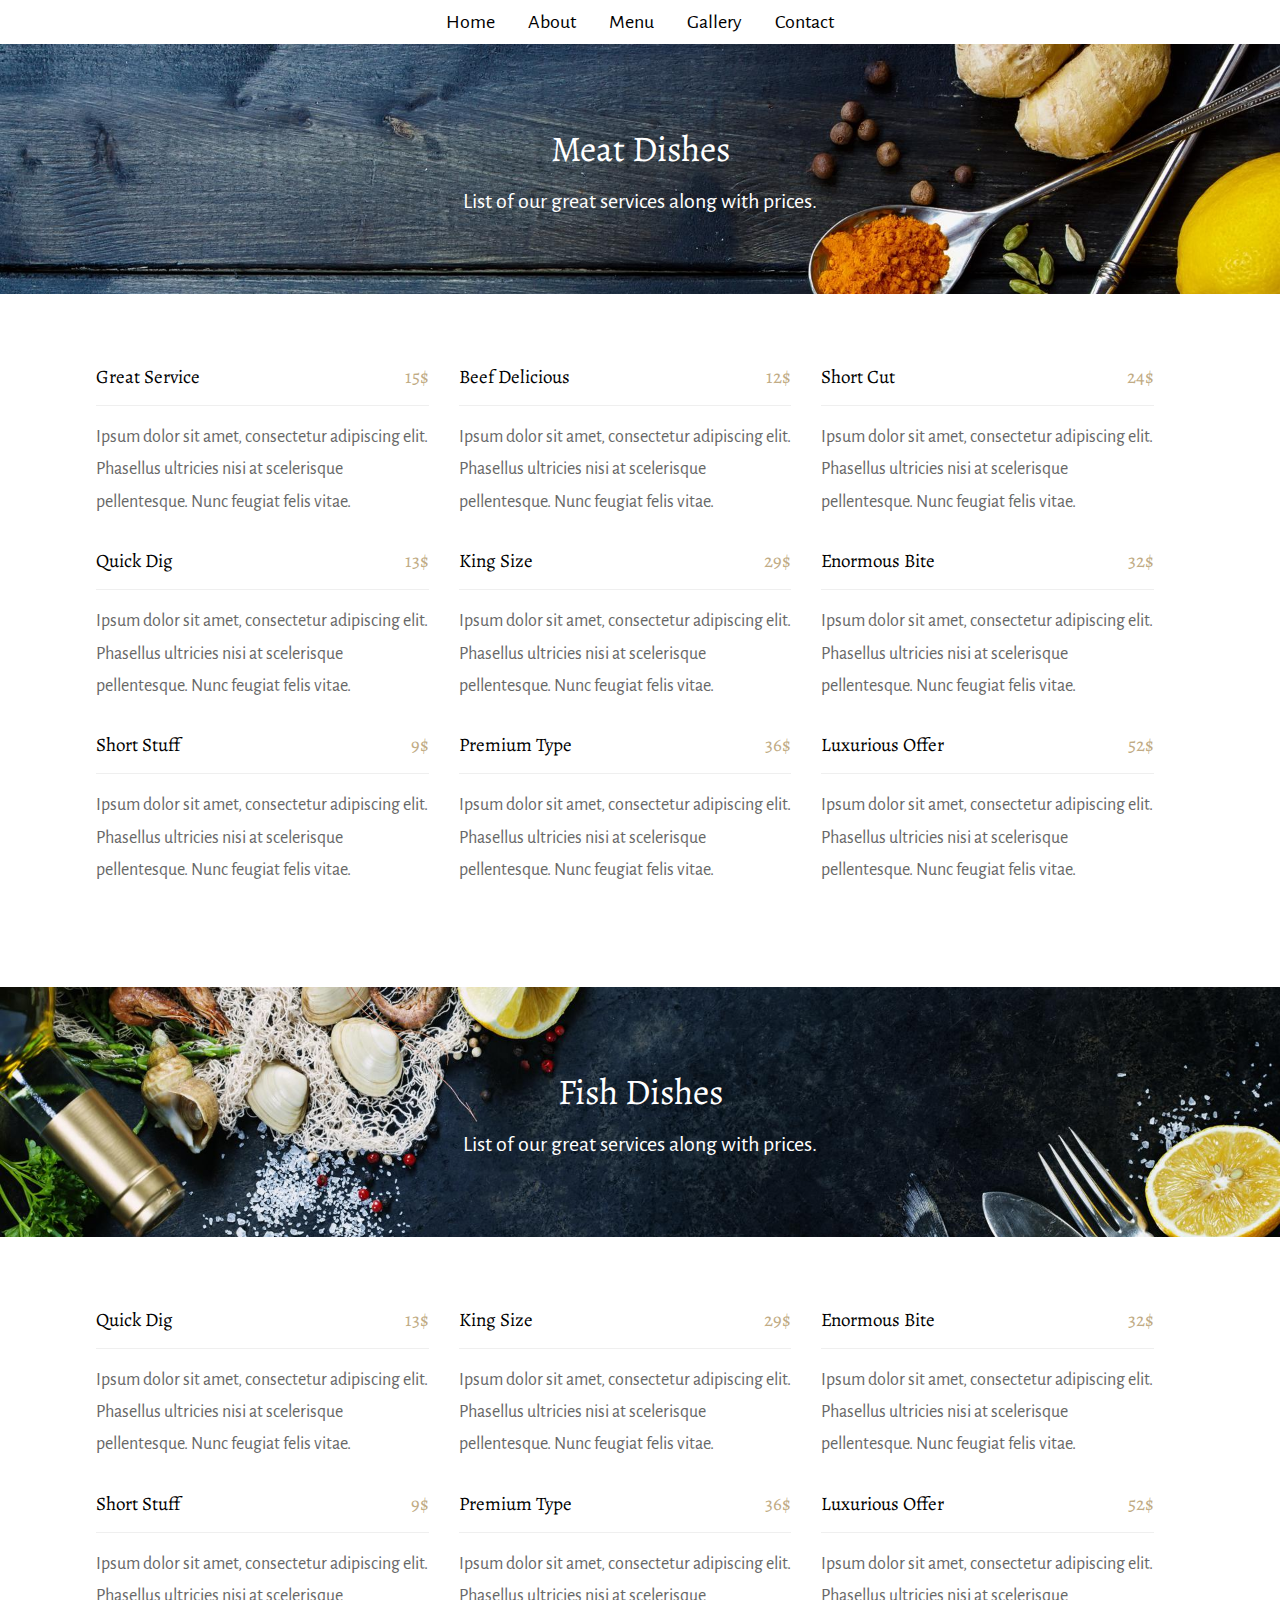
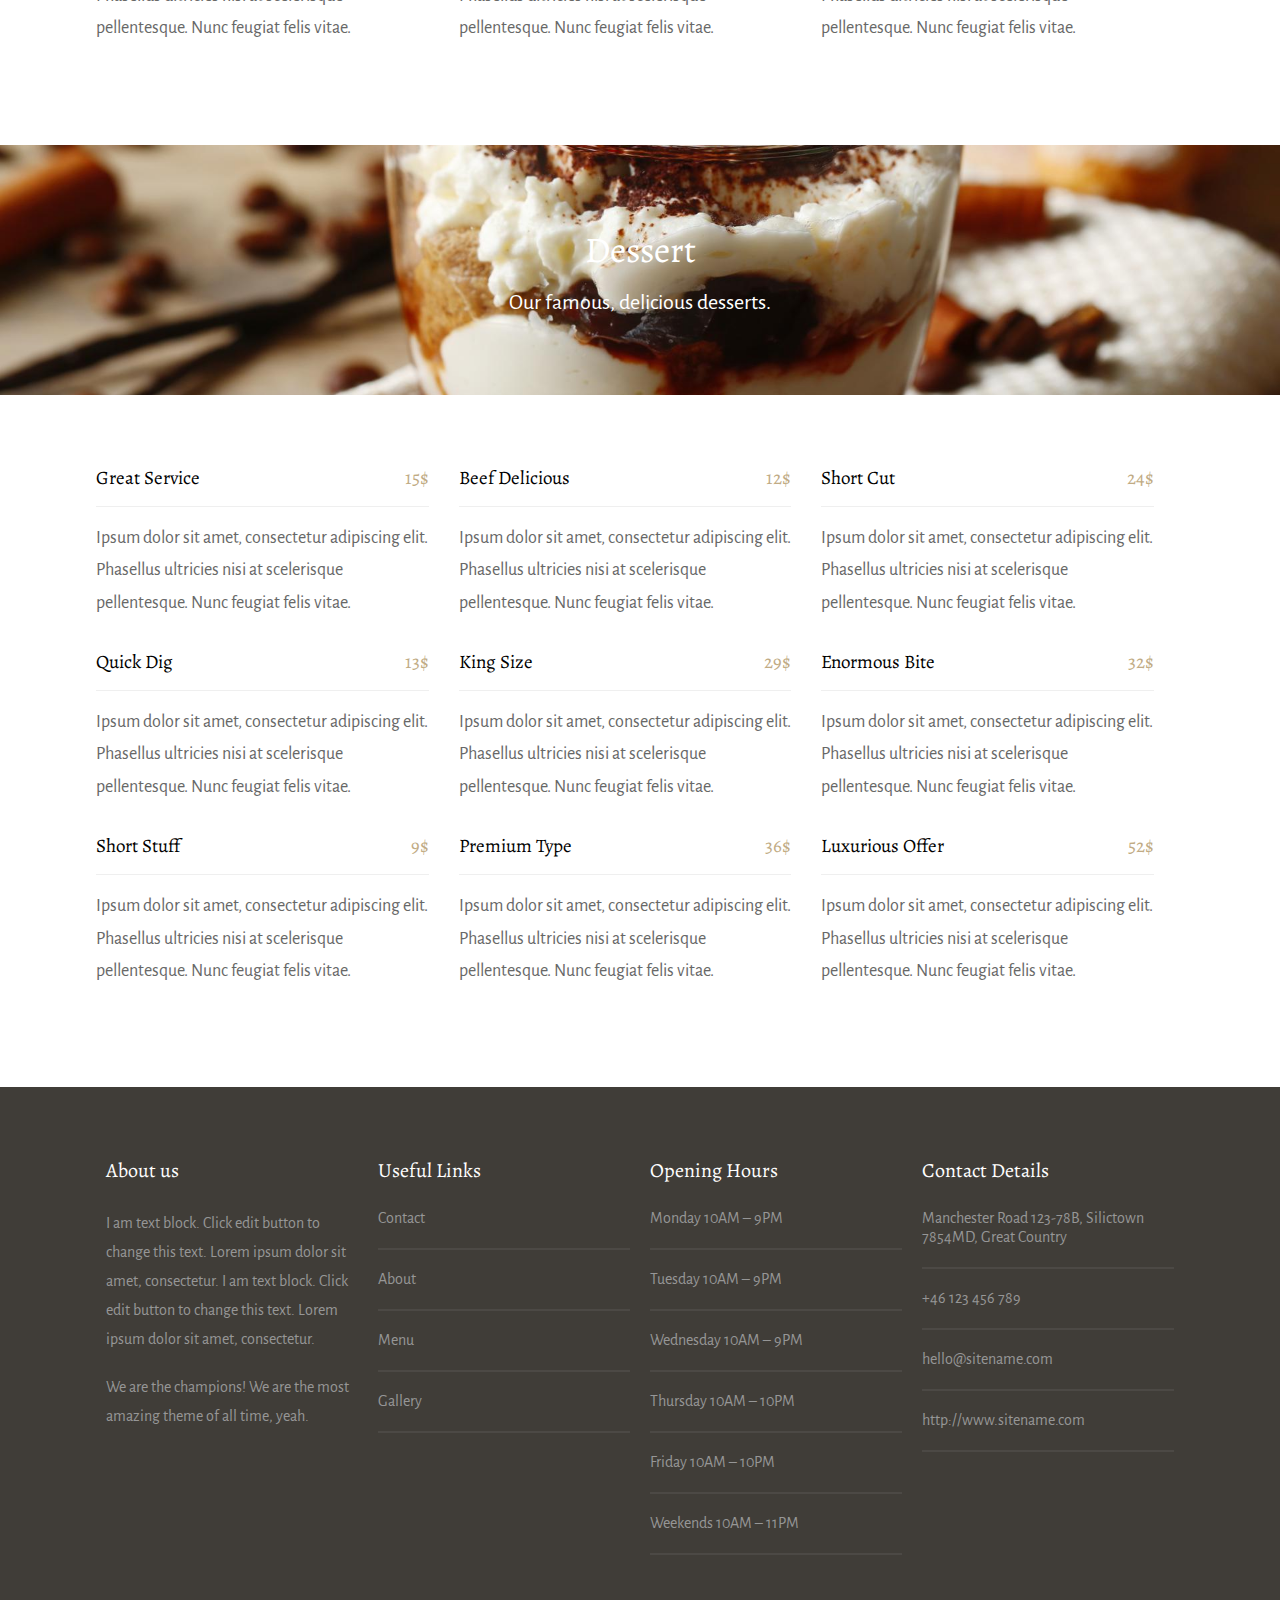
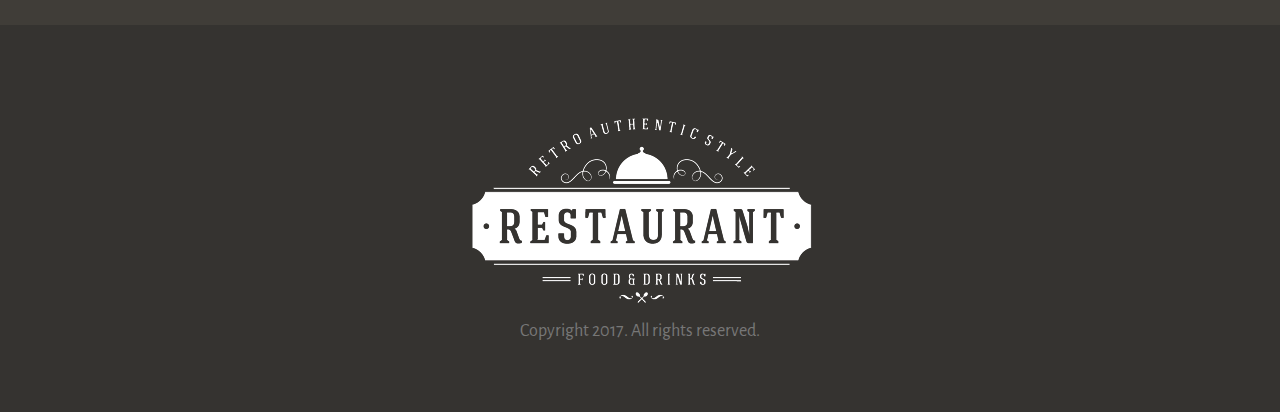
<file: pages/menu.html>
<!DOCTYPE html>
<html lang="en">

<head>
    <meta charset="UTF-8">
    <meta http-equiv="X-UA-Compatible" content="IE=edge">
    <meta name="viewport" content="width=device-width, initial-scale=1.0">
    <title>Menu</title>
    <link rel="stylesheet" href="../Css/main.css">
    <link
        href="https://fonts.googleapis.com/css2?family=Alegreya+Sans:wght@300;400;500;700&family=Alegreya:wght@400;500&family=Dancing+Script:wght@400;500;600&display=swap"
        rel="stylesheet">
</head>

<body>
    <nav>
        <ul>
            <li><a href="../index.html">Home</a></li>
            <li><a href="about.html">About</a></li>
            <li><a href="menu.html">Menu</a></li>
            <li><a href="gallery.html">Gallery</a></li>
            <li><a href="contact.html">Contact</a></li>
        </ul>
    </nav>

    <!-- Start meat dishes banar  -->

    <div class="meat_banar">
        <div class="content">
            <h2 class="heading">Meat Dishes</h2>
            <p>List of our great services along with prices.</p>
        </div>
    </div>

    <!-- End meat dishes banar  -->

    <!-- Start dishes menu -->

    <section class="dishes">
        <div class="contaner">
            <div class="box">
                <div class="title">
                    <h2 class="menu_heading">Great Service
                        <span class="price">15$</span>
                    </h2>
                </div>
                <p>Ipsum dolor sit amet, consectetur adipiscing elit. Phasellus ultricies nisi at scelerisque
                    pellentesque. Nunc feugiat felis vitae.</p>
            </div>
            <div class="box">
                <div class="title">
                    <h2 class="menu_heading">Beef Delicious
                        <span class="price">12$</span>
                    </h2>
                </div>
                <p>Ipsum dolor sit amet, consectetur adipiscing elit. Phasellus ultricies nisi at scelerisque
                    pellentesque. Nunc feugiat felis vitae.</p>
            </div>
            <div class="box">
                <div class="title">
                    <h2 class="menu_heading">Short Cut
                        <span class="price">24$</span>
                    </h2>
                </div>
                <p>Ipsum dolor sit amet, consectetur adipiscing elit. Phasellus ultricies nisi at scelerisque
                    pellentesque. Nunc feugiat felis vitae.</p>
            </div>
            <div class="box">
                <div class="title">
                    <h2 class="menu_heading">Quick Dig
                        <span class="price">13$</span>
                    </h2>
                </div>
                <p>Ipsum dolor sit amet, consectetur adipiscing elit. Phasellus ultricies nisi at scelerisque
                    pellentesque. Nunc feugiat felis vitae.</p>
            </div>
            <div class="box">
                <div class="title">
                    <h2 class="menu_heading">King Size
                        <span class="price">29$</span>
                    </h2>
                </div>
                <p>Ipsum dolor sit amet, consectetur adipiscing elit. Phasellus ultricies nisi at scelerisque
                    pellentesque. Nunc feugiat felis vitae.</p>
            </div>
            <div class="box">
                <div class="title">
                    <h2 class="menu_heading">Enormous Bite
                        <span class="price">32$</span>
                    </h2>
                </div>
                <p>Ipsum dolor sit amet, consectetur adipiscing elit. Phasellus ultricies nisi at scelerisque
                    pellentesque. Nunc feugiat felis vitae.</p>
            </div>
            <div class="box">
                <div class="title">
                    <h2 class="menu_heading">Short Stuff
                        <span class="price">9$</span>
                    </h2>
                </div>
                <p>Ipsum dolor sit amet, consectetur adipiscing elit. Phasellus ultricies nisi at scelerisque
                    pellentesque. Nunc feugiat felis vitae.</p>
            </div>
            <div class="box">
                <div class="title">
                    <h2 class="menu_heading">Premium Type
                        <span class="price">36$</span>
                    </h2>
                </div>
                <p>Ipsum dolor sit amet, consectetur adipiscing elit. Phasellus ultricies nisi at scelerisque
                    pellentesque. Nunc feugiat felis vitae.</p>
            </div>
            <div class="box">
                <div class="title">
                    <h2 class="menu_heading">Luxurious Offer
                        <span class="price">52$</span>
                    </h2>
                </div>
                <p>Ipsum dolor sit amet, consectetur adipiscing elit. Phasellus ultricies nisi at scelerisque
                    pellentesque. Nunc feugiat felis vitae.</p>
            </div>
            <div class="clr"></div>
        </div>
    </section>

    <!-- End dishes menu -->

    <!-- Start fish dishes banar  -->

    <div class="fish_banar">
        <div class="content">
            <h2 class="heading">Fish Dishes</h2>
            <p>List of our great services along with prices.</p>
        </div>
    </div>

    <!-- End fish dishes banar  -->

    <!-- Start fish dishes menu -->

    <section class="dishes">
        <div class="contaner">
            <div class="box">
                <div class="title">
                    <h2 class="menu_heading">Quick Dig
                        <span class="price">13$</span>
                    </h2>
                </div>
                <p>Ipsum dolor sit amet, consectetur adipiscing elit. Phasellus ultricies nisi at scelerisque
                    pellentesque. Nunc feugiat felis vitae.</p>
            </div>
            <div class="box">
                <div class="title">
                    <h2 class="menu_heading">King Size
                        <span class="price">29$</span>
                    </h2>
                </div>
                <p>Ipsum dolor sit amet, consectetur adipiscing elit. Phasellus ultricies nisi at scelerisque
                    pellentesque. Nunc feugiat felis vitae.</p>
            </div>
            <div class="box">
                <div class="title">
                    <h2 class="menu_heading">Enormous Bite
                        <span class="price">32$</span>
                    </h2>
                </div>
                <p>Ipsum dolor sit amet, consectetur adipiscing elit. Phasellus ultricies nisi at scelerisque
                    pellentesque. Nunc feugiat felis vitae.</p>
            </div>
            <div class="box">
                <div class="title">
                    <h2 class="menu_heading">Short Stuff
                        <span class="price">9$</span>
                    </h2>
                </div>
                <p>Ipsum dolor sit amet, consectetur adipiscing elit. Phasellus ultricies nisi at scelerisque
                    pellentesque. Nunc feugiat felis vitae.</p>
            </div>
            <div class="box">
                <div class="title">
                    <h2 class="menu_heading">Premium Type
                        <span class="price">36$</span>
                    </h2>
                </div>
                <p>Ipsum dolor sit amet, consectetur adipiscing elit. Phasellus ultricies nisi at scelerisque
                    pellentesque. Nunc feugiat felis vitae.</p>
            </div>
            <div class="box">
                <div class="title">
                    <h2 class="menu_heading">Luxurious Offer
                        <span class="price">52$</span>
                    </h2>
                </div>
                <p>Ipsum dolor sit amet, consectetur adipiscing elit. Phasellus ultricies nisi at scelerisque
                    pellentesque. Nunc feugiat felis vitae.</p>
            </div>
            <div class="clr"></div>
        </div>
    </section>

    <!-- End fish dishes menu -->

    <!-- Start Dessert dishes banar  -->

    <div class="dessert_banar">
        <div class="content">
            <h2 class="heading">Dessert</h2>
            <p>Our famous, delicious desserts.</p>
        </div>
    </div>

    <!-- End Dessert dishes banar  -->

    <!-- Start dishes menu -->

    <section class="dishes">
        <div class="contaner">
            <div class="box">
                <div class="title">
                    <h2 class="menu_heading">Great Service
                        <span class="price">15$</span>
                    </h2>
                </div>
                <p>Ipsum dolor sit amet, consectetur adipiscing elit. Phasellus ultricies nisi at scelerisque
                    pellentesque. Nunc feugiat felis vitae.</p>
            </div>
            <div class="box">
                <div class="title">
                    <h2 class="menu_heading">Beef Delicious
                        <span class="price">12$</span>
                    </h2>
                </div>
                <p>Ipsum dolor sit amet, consectetur adipiscing elit. Phasellus ultricies nisi at scelerisque
                    pellentesque. Nunc feugiat felis vitae.</p>
            </div>
            <div class="box">
                <div class="title">
                    <h2 class="menu_heading">Short Cut
                        <span class="price">24$</span>
                    </h2>
                </div>
                <p>Ipsum dolor sit amet, consectetur adipiscing elit. Phasellus ultricies nisi at scelerisque
                    pellentesque. Nunc feugiat felis vitae.</p>
            </div>
            <div class="box">
                <div class="title">
                    <h2 class="menu_heading">Quick Dig
                        <span class="price">13$</span>
                    </h2>
                </div>
                <p>Ipsum dolor sit amet, consectetur adipiscing elit. Phasellus ultricies nisi at scelerisque
                    pellentesque. Nunc feugiat felis vitae.</p>
            </div>
            <div class="box">
                <div class="title">
                    <h2 class="menu_heading">King Size
                        <span class="price">29$</span>
                    </h2>
                </div>
                <p>Ipsum dolor sit amet, consectetur adipiscing elit. Phasellus ultricies nisi at scelerisque
                    pellentesque. Nunc feugiat felis vitae.</p>
            </div>
            <div class="box">
                <div class="title">
                    <h2 class="menu_heading">Enormous Bite
                        <span class="price">32$</span>
                    </h2>
                </div>
                <p>Ipsum dolor sit amet, consectetur adipiscing elit. Phasellus ultricies nisi at scelerisque
                    pellentesque. Nunc feugiat felis vitae.</p>
            </div>
            <div class="box">
                <div class="title">
                    <h2 class="menu_heading">Short Stuff
                        <span class="price">9$</span>
                    </h2>
                </div>
                <p>Ipsum dolor sit amet, consectetur adipiscing elit. Phasellus ultricies nisi at scelerisque
                    pellentesque. Nunc feugiat felis vitae.</p>
            </div>
            <div class="box">
                <div class="title">
                    <h2 class="menu_heading">Premium Type
                        <span class="price">36$</span>
                    </h2>
                </div>
                <p>Ipsum dolor sit amet, consectetur adipiscing elit. Phasellus ultricies nisi at scelerisque
                    pellentesque. Nunc feugiat felis vitae.</p>
            </div>
            <div class="box">
                <div class="title">
                    <h2 class="menu_heading">Luxurious Offer
                        <span class="price">52$</span>
                    </h2>
                </div>
                <p>Ipsum dolor sit amet, consectetur adipiscing elit. Phasellus ultricies nisi at scelerisque
                    pellentesque. Nunc feugiat felis vitae.</p>
            </div>
            <div class="clr"></div>
        </div>
    </section>

    <!-- End dishes menu -->

    <!-- Start Footer -->

    <section class="footer-1">
        <div class="contaner">
            <div class="boxes">
                <div class="box">
                    <h4>About us</h4>
                    <p>I am text block. Click edit button to change this text. Lorem ipsum dolor sit amet, consectetur.
                        I am text block. Click edit button to change this text. Lorem ipsum dolor sit amet, consectetur.
                    </p>
                    <p>We are the champions! We are the most amazing theme of all time, yeah.</p>
                </div>
                <div class="box">
                    <h4>Useful Links</h4>
                    <ul>
                        <li>Contact</li>
                        <hr>
                        <li>About</li>
                        <hr>
                        <li>Menu</li>
                        <hr>
                        <li>Gallery</li>
                        <hr>
                    </ul>
                </div>
                <div class="box">
                    <h4>Opening Hours</h4>
                    <ul>
                        <li>Monday 10AM – 9PM</li>
                        <hr>
                        <li>Tuesday 10AM – 9PM</li>
                        <hr>
                        <li>Wednesday 10AM – 9PM</li>
                        <hr>
                        <li>Thursday 10AM – 10PM</li>
                        <hr>
                        <li>Friday 10AM – 10PM</li>
                        <hr>
                        <li>Weekends 10AM – 11PM</li>
                        <hr>
                    </ul>
                </div>
                <div class="box">
                    <h4>Contact Details</h4>
                    <ul>
                        <li>Manchester Road 123-78B, Silictown 7854MD, Great Country
                        </li>
                        <hr>
                        <li>+46 123 456 789
                        </li>
                        <hr>
                        <li>hello@sitename.com</li>
                        <hr>
                        <li>http://www.sitename.com</li>
                        <hr>
                    </ul>
                </div>
                <div class="clr"></div>
            </div>
        </div>
    </section>

    <Section class="footer-2">
        <div class="content">
            <img src="../img/restaurant.png" alt="">
            <p>Copyright 2017. All rights reserved.</p>
        </div>
    </Section>

    <!-- End Footer -->

</body>

</html>
</file>
<file: Css/main.css>
* {
  margin: 0;
  padding: 0;
  box-sizing: border-box;
}

img {
  width: 100%;
}

.clr {
  clear: both;
}

body {
  font-family: "Alegreya Sans", sans-serif;
}

.contaner {
  width: 85%;
  margin: 0px auto;
}

section {
  padding: 70px 0;
}

.heading {
  font-size: 36px;
  font-family: "Alegreya", serif;
  font-weight: 400;
  margin-bottom: 15px;
}

.info {
  color: #c1ab84;
  font-size: 28px;
  font-family: "Dancing Script", cursive;
  margin-bottom: 50px;
}

@media screen and (max-width: 400px) {
  .heading {
    font-size: 26px;
    margin-bottom: 10px;
  }
  .info {
    font-size: 18px;
    margin-bottom: 40px;
  }
}

li {
  list-style: none;
}

/* Start nav links */

nav ul {
  text-align: center;
}

nav li {
  display: inline-block;
  margin: 10px 15px;
}

nav li a {
  text-decoration: none;
  color: black;
  font-size: 20px;
}
/* End nav links */
/* Start options  */

.options {
  background-color: white;
  position: fixed;
  top: 30%;
  right: 0;
  padding: 15px 8px;
  border-radius: 5px 0 0 5px;
}

.options i {
  font-size: 22px;
  color: #666;
  transition: all 0.4s;
}

.options i:hover {
  color: #218fe6;
}

.options .first {
  margin-bottom: 15px;
}

/* End options  */

/* Start landing page  */

.landpage {
  padding: 0;
  height: 700px;
  background-image: url(../img/shutterstock_277750193.jpg);
  background-size: cover;
  overflow: auto;
}

.landpage .content {
  width: 600px;
  margin: 100px auto;
  text-align: center;
  color: white;
}

.landpage .content img {
  width: 400px;
}

.landpage .content h1 {
  font-family: "Alegreya", serif;
  font-size: 76px;
  font-weight: 400;
  margin-bottom: 20px;
}

.landpage .content p {
  font-family: "Dancing Script", cursive;
  font-size: 40px;
  margin-bottom: 35px;
}

.btn {
  padding: 15px 28px;
  border: none;
  border-radius: 4px;
  font-weight: 600;
  font-size: 16px;
}

.btn-1 {
  margin-right: 10px;
  background-color: #c1ab84;
  color: white;
  border: 2px solid #c1ab84;
  transition: all 0.4s;
}

.btn-1:hover {
  background-color: white;
  color: black;
  border: 2px solid white;
}

.btn-2 {
  margin-right: 10px;
  color: black;
  transition: all 0.4s;
  border: 2px solid white;
}

.btn-2:hover {
  opacity: 0.8;
}

@media screen and (max-width: 768px) {
  .landpage {
    height: 400px;
  }
  .landpage .content {
    width: 450px;
    margin: 25px auto;
  }
  .landpage .content img {
    width: 200px;
  }
  .landpage .content h1 {
    font-size: 50px;
    margin-bottom: 10px;
  }
  .landpage .content p {
    font-size: 30px;
    margin-bottom: 15px;
  }
  .btn {
    padding: 10px 15px;
    border-radius: 4px;
    font-size: 14px;
  }
}

@media screen and (max-width: 400px) {
  .landpage {
    height: 250px;
  }
  .landpage .content {
    width: 200px;
    margin: 35px auto;
  }
  .landpage .content img {
    width: 80px;
  }
  .landpage .content h1 {
    font-size: 20px;
    margin-bottom: 10px;
  }
  .landpage .content p {
    font-size: 14px;
    margin-bottom: 15px;
  }
  .btn {
    padding: 6px 8px;
    border-radius: 4px;
    font-size: 12px;
  }
}

/* End landing page  */

/* Start family */

.family .image {
  width: 45%;
  float: left;
  /* height: 600px; */
}

.family .content {
  width: 55%;
  float: right;
  margin-top: 100px;
  padding-left: 100px;
}

.family .content h3 {
  margin-bottom: 20px;
}

.family .content p {
  font-size: 18px;
  padding-right: 60px;
  line-height: 1.8;
  font-weight: 400;
  color: #686868;
  margin-bottom: 25px;
}

.family .content ul {
  margin-left: 15px;
}

.family .content ul li {
  margin-bottom: 20px;
  font-size: 18px;
  font-weight: 400;
  color: #686868;
}

.icon_still {
  width: 50px;
  height: 50px;
  border-radius: 50%;
  font-size: 20px;
  color: white;
  background-color: #c1ab84;
  padding: 15px 0;
  text-align: center;
  margin-right: 10px;
}

@media screen and (max-width: 768px) {
  .family .image {
    width: 85%;
    margin: 0 auto;
    float: none;
  }
  .family .content {
    width: 100%;
    float: none;
    margin-top: 0;
    padding-left: 0;
  }
  .family .content p {
    padding-right: 0;
    margin-bottom: 15px;
  }
  .icon_still {
    width: 40px;
    height: 40px;
    border-radius: 50%;
    font-size: 20px;
    color: white;
    background-color: #c1ab84;
    padding: 10px 0;
  }
}

@media screen and (max-width: 400px) {
  .family .image {
    width: 100%;
    margin: 0 auto;
    float: none;
  }
  .family .content {
    width: 100%;
    float: none;
    margin-top: 0;
    padding-left: 0;
  }

  .family .content p {
    font-size: 18px;
    padding-right: 0;
  }
}

/* End family */

/* Start reviewers */

.reviewers {
  background-color: #f8f8f8;
}

.reviewers .content {
  width: 50%;
  float: left;
  padding-right: 60px;
}

.reviewers .image {
  width: 50%;
  float: right;
}

.reviewers .content p {
  color: #686868;
  font-size: 18px;
  font-family: "Alegreya", serif;
  line-height: 1.8;
}

.reviewers .content ul {
  margin-left: 10px;
  margin-top: 20px;
}

.reviewers .content li {
  margin-bottom: 15px;
  font-size: 18px;
  color: #686868;
}

.reviewers .content li i {
  color: #c1ab84;
  margin-right: 10px;
}

@media screen and (max-width: 768px) {
  .reviewers .content {
    width: 90%;
    margin: 0 auto;
    padding: 0;
    float: none;
  }
  .reviewers .image {
    width: 90%;
    margin: 0 auto;
  }
}

/* End reviewers */

/* Start banar  */

.banar {
  background-image: url(../img/shutterstock_280369721.jpg);
  height: 500px;
  background-size: cover;
  background-position: 70% 70%;
}

/* End banar  */

/* Start Our flag dishes */

.dishes {
  text-align: center;
}

.dishes .cards .card {
  width: 33.33333%;
  float: left;
  padding: 15px;
}

.dishes .cards .card h3 {
  font-family: "Alegreya", serif;
  color: #253048;
  font-size: 21px;
  font-weight: 400;
  margin: 20px 0;
}

.dishes button {
  padding: 11px 20px;
  margin-top: 50px;
}

@media screen and (max-width: 768px) {
  .dishes .cards .card {
    width: 50%;
    float: left;
    padding: 15px;
  }
}

@media screen and (max-width: 400px) {
  .dishes .cards .card {
    width: 100%;
    float: none;
    padding: 0px;
    margin-bottom: 20px;
  }
}

/* End Our flag dishes */

/* Start Testimonials */

.Testimonials {
  background-image: url(../img/shutterstock_277750193.jpg);
  height: 700px;
  background-size: cover;
  color: white;
  text-align: center;
  overflow: hidden;
}

.Testimonials .over {
  background: rgba(0, 0, 0, 0.3);
  width: 100%;
  height: 100%;
}

.Testimonials .content {
  width: 1000px;
  margin: 0 auto;
  padding-top: 150px;
}

.Testimonials .content h2 {
  margin-bottom: 40px;
}

.Testimonials .content p {
  margin-bottom: 40px;
  font-size: 27px;
  line-height: 1.8;
}

.Testimonials .content h3 {
  font-weight: 400;
}

.Testimonials .content h4 {
  margin-top: 10px;
  color: #838c92;
  margin-bottom: 40px;
}

.Testimonials .content .btn-arrow {
  width: 30px;
  height: 30px;
  background-color: transparent;
  border: 2px solid #838c92;
  border-radius: 50%;
  font-weight: 600;
  color: #838c92;
  transition: all 0.5s;
}

.Testimonials .content .btn-arrow:hover {
  background-color: white;
  color: black;
  border: 2px solid white;
}

.Testimonials .content .btn-arrow {
  width: 30px;
  height: 30px;
  background-color: transparent;
  border: 2px solid #838c92;
  border-radius: 50%;
  font-weight: 600;
  color: #838c92;
}

@media screen and (max-width: 768px) {
  .Testimonials .content {
    width: auto;
  }
}

@media screen and (max-width: 400px) {
  .Testimonials .content {
    /* margin: 0 auto; */
    padding-top: 60px;
  }
}
/* End Testimonials */

/* Start Where are we? */

.contact_information .content {
  width: 50%;
  float: left;
}

.contact_information .content p {
  font-size: 18px;
  margin-bottom: 35px;
  line-height: 1.8;
  color: gray;
  padding-right: 40px;
}

.contact_information .content h5 {
  font-size: 16px;
  font-weight: 500;
  color: gray;
  margin-bottom: 20px;
}

.contact_information .content ul {
  padding-left: 10px;
}

.contact_information .content li {
  font-size: 18px;
  margin-bottom: 10px;
  color: gray;
}

.contact_information iframe {
  width: 50%;
}

@media screen and (max-width: 400px) {
  .contact_information .content {
    width: 100%;
    float: none;
  }
  .contact_information iframe {
    width: 100%;
  }
}

/* End Where are we? */

/* Start Footer-1 */

.footer-1 {
  background-color: #403d38;
  color: #969696;
}

.footer-1 .boxes .box h4 {
  color: white;
  font-size: 20px;
  font-weight: 400;
  font-family: "Alegreya", serif;
  margin-bottom: 25px;
}

.footer-1 .boxes .box {
  width: 25%;
  float: left;
  padding: 0 10px;
}

.footer-1 .boxes .box p {
  margin-bottom: 20px;
  line-height: 1.8;
}

.footer-1 .boxes ul li {
  margin: 20px 0;
}

.footer-1 .boxes .box ul hr {
  border: 0.5px solid #96969624 !important;
}

.footer-2 {
  background-color: #353330;
}

.footer-2 .content {
  margin: 0 auto;
  width: 400px;
  text-align: center;
}

.footer-2 .content p {
  color: #777;
  font-size: 18px;
}

@media screen and (max-width: 768px) {
  .footer-1 .boxes .box {
    width: 50%;
    float: left;
    padding: 0 10px;
    margin-bottom: 10px;
  }
}

@media screen and (max-width: 400px) {
  .footer-1 .boxes .box {
    width: 100%;
    float: nont;
  }
  .footer-2 .content {
    width: 250px;
  }
}

/* End Footer-1 */

/* Start about */

.about {
  background-image: url(../img/shutterstock_277750193.jpg);
  background-size: cover;
  background-position-y: bottom;
  color: white;
  text-align: center;
}

.about .content {
  width: 150px;
  margin: 0 auto;
}

.about .content h1 {
  font-size: 56px;
}

.about .content p {
  font-size: 18px;
}

/* End about */

/* Start Our little secret */

.secret .content {
  width: 60%;
  float: left;
}

.secret img {
  width: 40%;
  height: 500px;
  max-width: 100%;
}

.secret .content p {
  line-height: 1.8;
  font-size: 20px;
  margin-bottom: 25px;
  color: #686868;
}

.secret .box {
  float: left;
  width: 50%;
}

.secret .box h3 {
  font-size: 19px;
  font-family: "Alegreya", serif;
  font-weight: 400;
  margin-bottom: 15px;
}

.secret .box p {
  font-size: 18px;
  color: #686868;
}

@media screen and (max-width: 768px) {
  .secret .content {
    width: 100%;
    float: none;
  }

  .secret img {
    width: 100%;
    height: 500px;
    max-width: 100%;
  }
}

@media screen and (max-width: 400px) {
  .secret .box {
    float: none;
    width: 100%;
  }
}
/* End Our little secret */

/* Start Numbers */

.numbers {
  background-color: #f8f8f8;
}

.numbers .box {
  float: left;
  width: 25%;
  text-align: center;
}

.numbers .box h2 {
  color: #c1ab84;
  font-size: 52px;
  font-weight: 400;
  margin-bottom: 20px;
}

.numbers .box p {
  color: rgba(0, 0, 0, 0.55);
  font-size: 20px;
}

@media screen and (max-width: 400px) {
  .numbers {
    padding: 20px 0;
  }
  .numbers .box {
    float: none;
    width: 100%;
    text-align: center;
    margin-bottom: 15px;
  }
}

/* End Numbers */

/* Start features */

.features img {
  width: 50%;
}

.features .content {
  width: 50%;
  float: right;
  padding: 30px 100px;
}

.features .content li {
  font-size: 18px;
  color: #686868;
  margin: 30px 0;
}

@media screen and (max-width: 768px) {
  .features img {
    width: 100%;
  }

  .features .content {
    width: 100%;
    float: none;
    padding: 0;
  }
}

/* End features */

/* Start our_secrets */

.our_secrets {
  background-color: #f8f8f8;
  text-align: center;
}

.our_secrets h4 {
  font-size: 17px;
  color: #888;
  margin-bottom: 70px;
}

.our_secrets .box {
  float: left;
  width: 33.33333%;
  text-align: start;
  margin-bottom: 60px;
  padding-right: 30px;
}

.our_secrets .box h2 {
  font-size: 21px;
  color: #253048;
  margin-bottom: 20px;
  font-weight: 400;
  font-family: "Alegreya", serif;
}

.our_secrets .box p {
  font-size: 18px;
  color: #686868;
  line-height: 1.8;
  font-weight: 400;
  font-family: "Alegreya", serif;
}
@media screen and (max-width: 768px) {
  .our_secrets .box {
    float: left;
    width: 50%;
    margin-bottom: 40px;
    padding-right: 0;
  }
}
@media screen and (max-width: 400px) {
  .our_secrets .box {
    float: none;
    width: 100%;
    margin-bottom: 40px;
    padding-right: 0;
  }
}

/* End our_secrets */

/* Start convinced */

.convinced {
  background-image: url(../img/shutterstock_277750193.jpg);
  background-size: cover;
  background-position-y: -60px;
  overflow: hidden;
}

.convinced .over {
  background-color: rgba(0, 0, 0, 0.5);
  height: 100%;
  width: 100%;
}

.convinced .content {
  height: 450px;
  margin: 0 auto;
  color: white;
  text-align: center;
  padding-top: 153px;
}

.convinced .content h3 {
  font-size: 20px;
  color: rgba(255, 255, 255, 0.82);
  margin-bottom: 25px;
}

/* End convinced */

/* Start Chefs */

.chefs {
  text-align: center;
}

.chefs h3 {
  font-size: 17px;
  color: #888;
  font-weight: 400;
}

.chefs .boxes {
  margin-top: 50px;
}

.chefs .boxes .box {
  width: 30%;
  float: left;
  text-align: left;
  border: 1px solid rgba(0, 0, 0, 0.27);
  padding: 20px;
  margin-right: 30px;
}

.chefs .boxes .box h4 {
  font-size: 21px;
  font-family: "Alegreya", serif;
  font-weight: 400;
  color: #253048;
  margin-bottom: 15px;
}

.chefs .boxes .box p {
  font-size: 14px;
  font-weight: 400;
  color: #686868;
  line-height: 1.8;
}

.chefs .boxes .box .title {
  font-size: 14px;
  font-family: "Alegreya", serif;
  font-weight: 400;
  color: #999;
  margin-bottom: 20px;
}
@media screen and (max-width: 768px) {
  .chefs .boxes .box {
    width: 45%;
    float: left;
    text-align: left;
    border: 1px solid rgba(0, 0, 0, 0.27);
    padding: 10px;
    margin-right: 10px;
    margin-bottom: 15px;
  }
}

@media screen and (max-width: 400px) {
  .chefs .boxes .box {
    width: 100%;
    float: none;
    padding: 10px;
    margin-right: 10px;
    margin-bottom: 15px;
  }
}

/* End Chefs */

/* Start main dishes banar  */

.meat_banar {
  color: white;
  background-image: url(../img/shutterstock_277750193.jpg);
  background-size: cover;
  overflow: auto;
}

.meat_banar .content {
  text-align: center;
  width: 500px;
  margin: 80px auto;
}

.meat_banar .content p {
  font-size: 22px;
}

@media screen and (max-width: 400px) {
  .meat_banar .content {
    text-align: center;
    width: 200px;
    margin: 40px auto;
  }
  .meat_banar .content p {
    font-size: 15px;
  }
}

/* End main dishes banar  */

/* Start main dishes menu */

.dishes .box {
  width: 33.33333%;
  float: left;
  padding-right: 30px;
  margin-bottom: 30px;
  text-align: left;
}

.dishes .box .title {
  margin-bottom: 15px;
  padding-bottom: 15px;
  border-bottom: 1px solid #efefef;
}

.dishes .box .title .menu_heading {
  font-size: 19px;
  font-family: "Alegreya", serif;
  font-weight: 400;
}

.dishes .box .price {
  float: right;
  color: #c1ab84;
}

.dishes .box p {
  font-size: 18px;
  line-height: 1.8;
  color: #686868;
}

@media screen and (max-width: 768px) {
  .dishes .box {
    width: 50%;
    float: left;
    padding-right: 30px;
    margin-bottom: 30px;
    text-align: left;
  }
}

@media screen and (max-width: 400px) {
  .dishes .box {
    width: 100%;
    float: left;
    padding-right: 30px;
    margin-bottom: 30px;
    text-align: left;
  }
}

/* End main dishes menu */

/* Start fish dishes banar */

.fish_banar {
  color: white;
  background-image: url(../img/shutterstock_232767205.jpg);
  background-size: cover;
  background-position: center;
  overflow: auto;
}

.fish_banar .content {
  text-align: center;
  width: 500px;
  margin: 80px auto;
}

.fish_banar .content p {
  font-size: 22px;
}

@media screen and (max-width: 400px) {
  .fish_banar .content {
    text-align: center;
    width: 200px;
    margin: 40px auto;
  }
  .fish_banar .content p {
    font-size: 15px;
  }
}

/* End fish dishes banar */

/* Start Dessert dishes banar */

.dessert_banar {
  color: white;
  background-image: url(../img/shutterstock_255753799.jpg);
  background-size: cover;
  background-position: center;
  overflow: auto;
}

.dessert_banar .content {
  text-align: center;
  width: 500px;
  margin: 80px auto;
}

.dessert_banar .content p {
  font-size: 22px;
}

@media screen and (max-width: 400px) {
  .dessert_banar .content {
    text-align: center;
    width: 200px;
    margin: 40px auto;
  }
  .dessert_banar .content p {
    font-size: 15px;
  }
}
/* End Dessert dishes banar */

/* Start Gallery heading */

.gallery_heading {
  padding: 20px 0 70px 0 !important;
  background-color: #f7f7f7;
  color: #253048;
  text-align: center;
}

.gallery_heading .links a {
  color: #515151;
  text-decoration: none;
  font-size: 15px;
  margin-right: 5px;
}

.gallery_heading .links h3 {
  color: #666666;
  font-size: 15px;
  font-weight: 500;
  margin-left: 5px;
}

/* End Gallery heading */

/* Start Gallery */

.gallery .contaner img {
  width: 32.5%;
  float: left;
  margin: 2px;
}

/* End Gallery */

/* Start Contact  */

.contact .form {
  width: 60%;
  float: left;
}

.contact .form input,
.contact .form textarea {
  width: 100%;
  border: 1px solid #e6e6e6;
  color: #55595c;
  padding: 15px;
  margin-bottom: 20px;
  font-size: 12px;
}

.contact .contaner .info_contact {
  width: 40%;
  float: right;
  padding-left: 50px;
}

.contact .contaner .info_contact {
  font-size: 18px;
  color: #686868;
  line-height: 1.8;
}

.contact .contaner .info_contact ul {
  margin-left: 30px;
  margin-top: 20px;
}

.contact .contaner .info_contact ul li {
  margin-bottom: 20px;
}

.wide_map iframe {
  width: 100%;
}

/* End Contact  */
</file>
<file: Search/css.css>
@font-face {
  font-family: "Alegreya Sans";
  src: url(fonts/AlegreyaSans-Regular.ttf) format("truetype");
  font-weight: lighter;
}
@font-face {
  font-family: "Alegreya Sans";
  src: url(fonts/AlegreyaSans-Medium.ttf) format("truetype");
  font-weight: 400;
}
@font-face {
  font-family: "Alegreya Sans";
  src: url(fonts/AlegreyaSans-Bold.ttf) format("truetype");
  font-weight: bold;
}

.heading {
  font-family: "Alegreya Sans";
}

.test-background {
  height: 600px;
  background-image: url(../img/6-768x768.jpg), url(../img/card-3.jpg);
  background-repeat: no-repeat;
  background-position: bottom left, top right;
  background-size: 20%;
}
</file>
